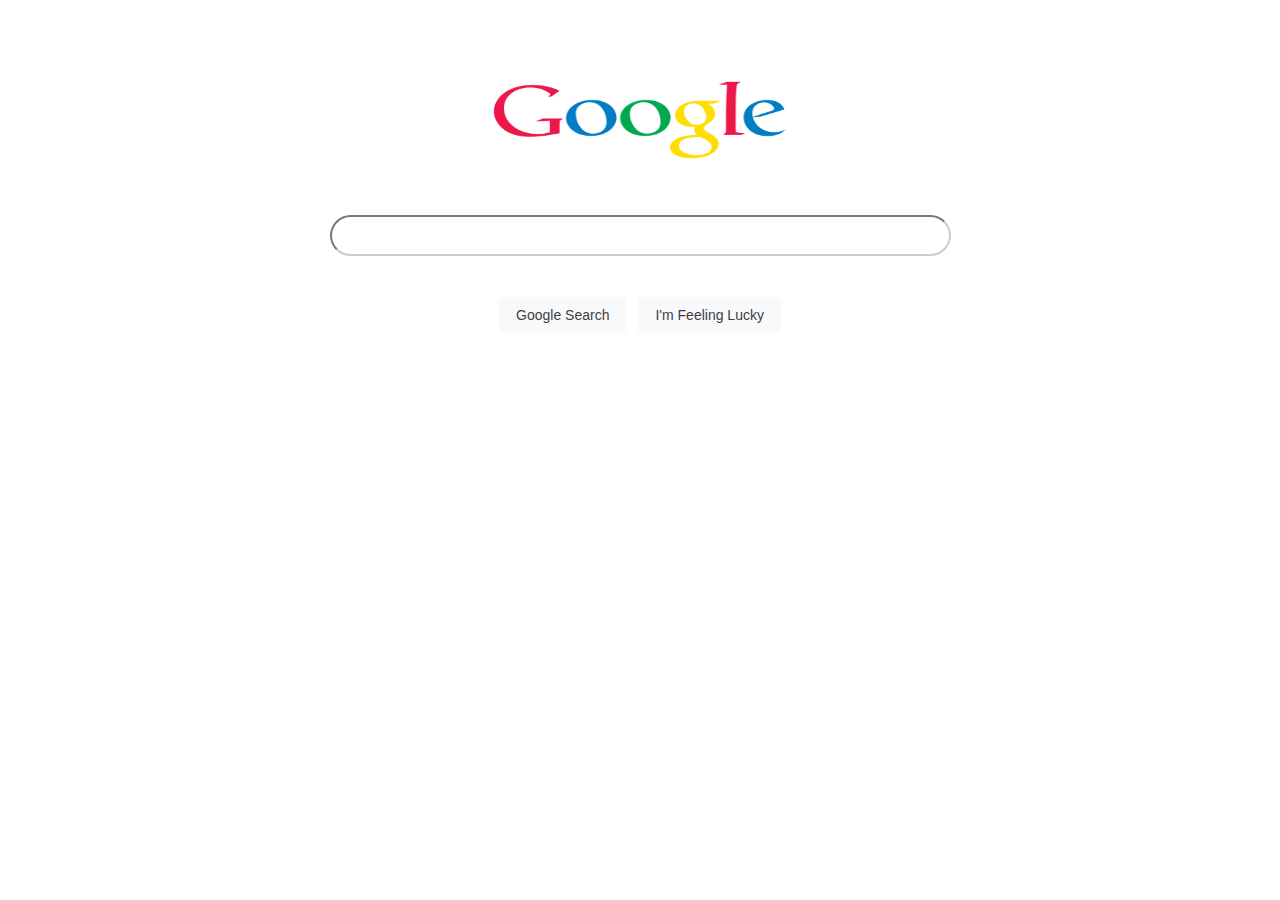
<file: ClonDeGoogle/FrontendGoogle/index.html>
<!DOCTYPE html>
<html lang="en">
<head>
    <meta charset="UTF-8">
    <meta name="viewport" content="width=device-width, initial-scale=1.0">
    <link rel="stylesheet" href="style.css">
    <title>Search Engine</title>
</head>
<body>
    <div id="main">
        <img id="logo" src="logo/Google-Logo-Transparent-Images.png" alt="">
        <input id="search" type="text">
        <div class="container-btn">
            <button>Google Search</button>
            <button>I'm Feeling Lucky</button>
        </div>
        
    </div>
    
</body>
</html>
</file>
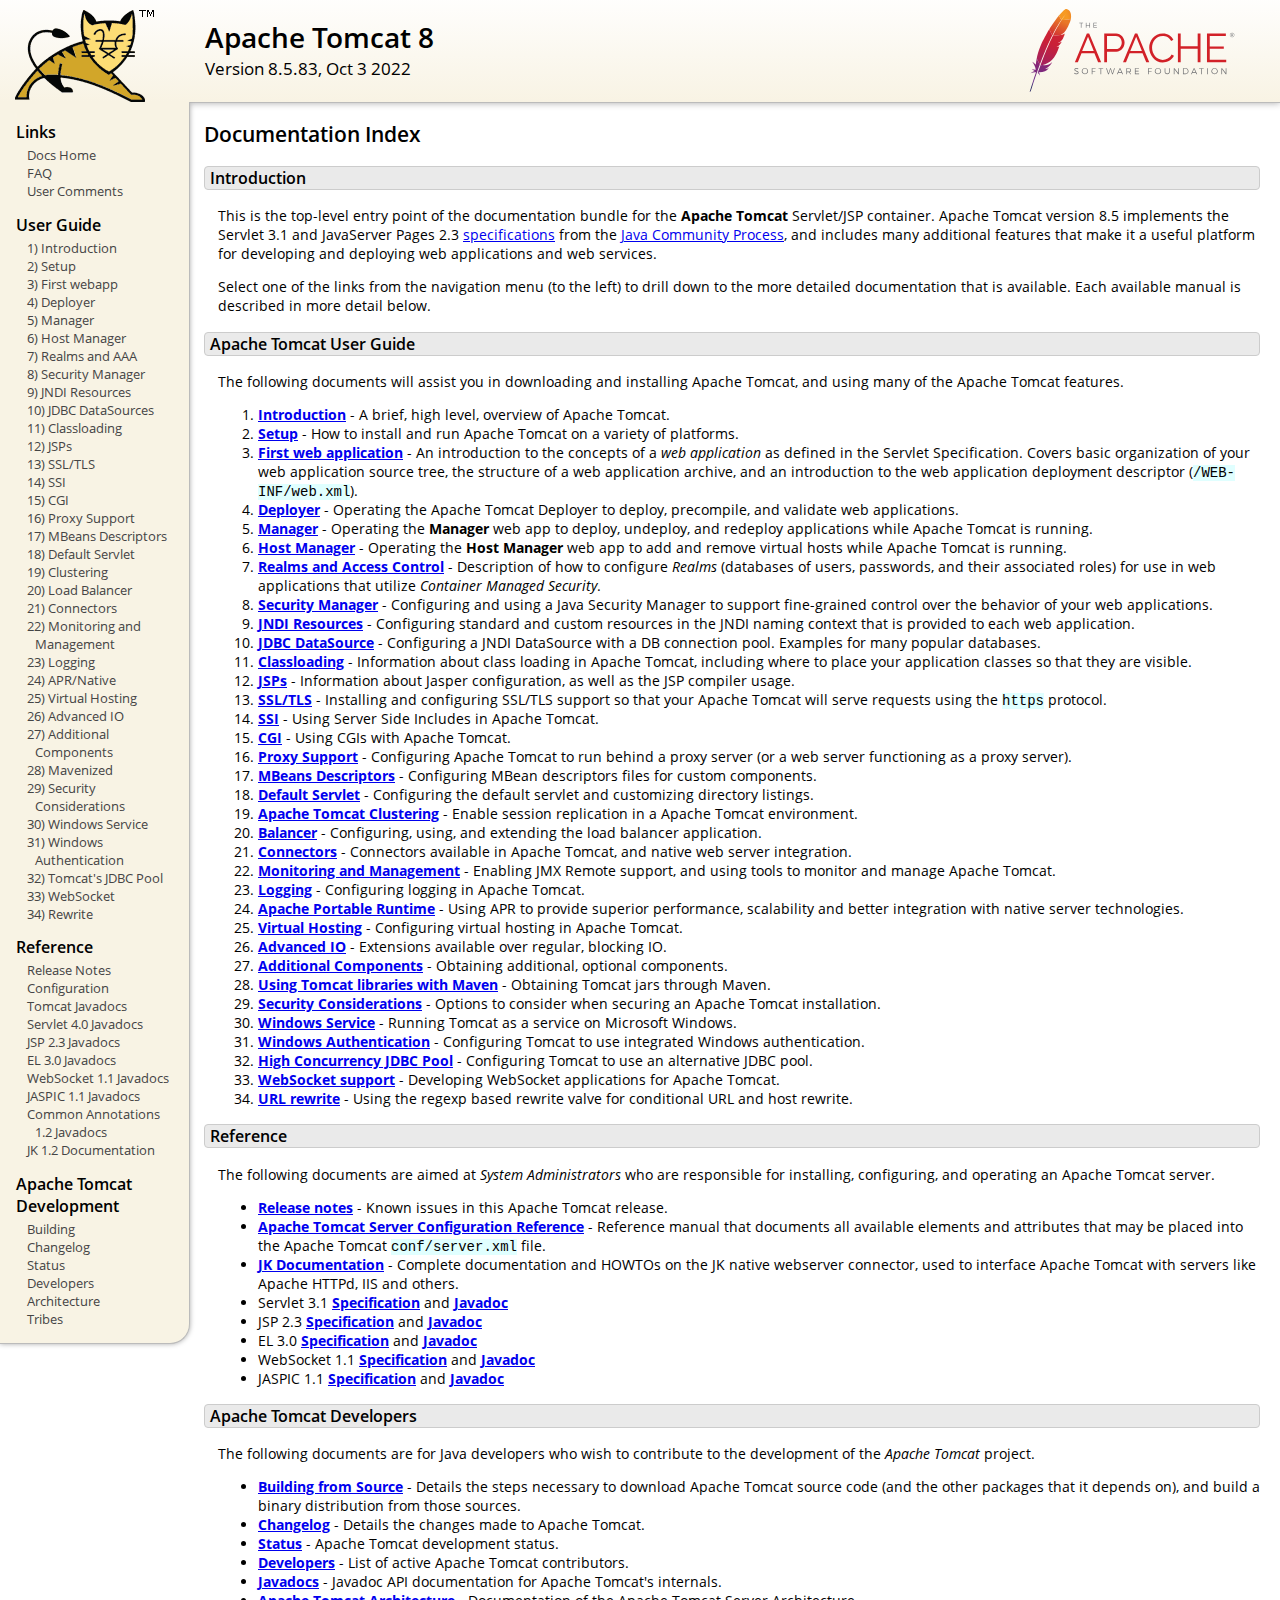
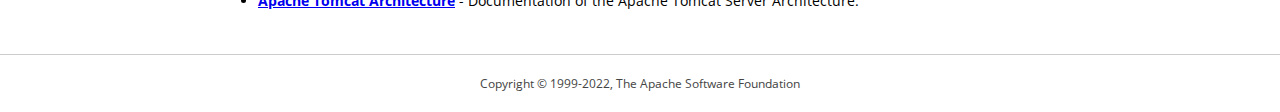
<file: Librerias/apache-tomcat-8.5.83-windows-x64/apache-tomcat-8.5.83/webapps/docs/index.html>
<!DOCTYPE html SYSTEM "about:legacy-compat">
<html lang="en"><head><META http-equiv="Content-Type" content="text/html; charset=UTF-8"><link href="./images/docs-stylesheet.css" rel="stylesheet" type="text/css"><title>Apache Tomcat 8 (8.5.83) - Documentation Index</title><meta name="author" content="Craig R. McClanahan"><meta name="author" content="Remy Maucherat"><meta name="author" content="Yoav Shapira"></head><body><div id="wrapper"><header><div id="header"><div><div><div class="logo noPrint"><a href="https://tomcat.apache.org/"><img alt="Tomcat Home" src="./images/tomcat.png"></a></div><div style="height: 1px;"></div><div class="asfLogo noPrint"><a href="https://www.apache.org/" target="_blank"><img src="./images/asf-logo.svg" alt="The Apache Software Foundation" style="width: 266px; height: 83px;"></a></div><h1>Apache Tomcat 8</h1><div class="versionInfo">
            Version 8.5.83,
            <time datetime="2022-10-03">Oct 3 2022</time></div><div style="height: 1px;"></div><div style="clear: left;"></div></div></div></div></header><div id="middle"><div><div id="mainLeft" class="noprint"><div><nav><div><h2>Links</h2><ul><li><a href="index.html">Docs Home</a></li><li><a href="https://cwiki.apache.org/confluence/display/TOMCAT/FAQ">FAQ</a></li><li><a href="#comments_section">User Comments</a></li></ul></div><div><h2>User Guide</h2><ul><li><a href="introduction.html">1) Introduction</a></li><li><a href="setup.html">2) Setup</a></li><li><a href="appdev/index.html">3) First webapp</a></li><li><a href="deployer-howto.html">4) Deployer</a></li><li><a href="manager-howto.html">5) Manager</a></li><li><a href="host-manager-howto.html">6) Host Manager</a></li><li><a href="realm-howto.html">7) Realms and AAA</a></li><li><a href="security-manager-howto.html">8) Security Manager</a></li><li><a href="jndi-resources-howto.html">9) JNDI Resources</a></li><li><a href="jndi-datasource-examples-howto.html">10) JDBC DataSources</a></li><li><a href="class-loader-howto.html">11) Classloading</a></li><li><a href="jasper-howto.html">12) JSPs</a></li><li><a href="ssl-howto.html">13) SSL/TLS</a></li><li><a href="ssi-howto.html">14) SSI</a></li><li><a href="cgi-howto.html">15) CGI</a></li><li><a href="proxy-howto.html">16) Proxy Support</a></li><li><a href="mbeans-descriptors-howto.html">17) MBeans Descriptors</a></li><li><a href="default-servlet.html">18) Default Servlet</a></li><li><a href="cluster-howto.html">19) Clustering</a></li><li><a href="balancer-howto.html">20) Load Balancer</a></li><li><a href="connectors.html">21) Connectors</a></li><li><a href="monitoring.html">22) Monitoring and Management</a></li><li><a href="logging.html">23) Logging</a></li><li><a href="apr.html">24) APR/Native</a></li><li><a href="virtual-hosting-howto.html">25) Virtual Hosting</a></li><li><a href="aio.html">26) Advanced IO</a></li><li><a href="extras.html">27) Additional Components</a></li><li><a href="maven-jars.html">28) Mavenized</a></li><li><a href="security-howto.html">29) Security Considerations</a></li><li><a href="windows-service-howto.html">30) Windows Service</a></li><li><a href="windows-auth-howto.html">31) Windows Authentication</a></li><li><a href="jdbc-pool.html">32) Tomcat's JDBC Pool</a></li><li><a href="web-socket-howto.html">33) WebSocket</a></li><li><a href="rewrite.html">34) Rewrite</a></li></ul></div><div><h2>Reference</h2><ul><li><a href="RELEASE-NOTES.txt">Release Notes</a></li><li><a href="config/index.html">Configuration</a></li><li><a href="api/index.html">Tomcat Javadocs</a></li><li><a href="servletapi/index.html">Servlet 4.0 Javadocs</a></li><li><a href="jspapi/index.html">JSP 2.3 Javadocs</a></li><li><a href="elapi/index.html">EL 3.0 Javadocs</a></li><li><a href="websocketapi/index.html">WebSocket 1.1 Javadocs</a></li><li><a href="jaspicapi/index.html">JASPIC 1.1 Javadocs</a></li><li><a href="annotationapi/index.html">Common Annotations 1.2 Javadocs</a></li><li><a href="https://tomcat.apache.org/connectors-doc/">JK 1.2 Documentation</a></li></ul></div><div><h2>Apache Tomcat Development</h2><ul><li><a href="building.html">Building</a></li><li><a href="changelog.html">Changelog</a></li><li><a href="https://cwiki.apache.org/confluence/display/TOMCAT/Tomcat+Versions">Status</a></li><li><a href="developers.html">Developers</a></li><li><a href="architecture/index.html">Architecture</a></li><li><a href="tribes/introduction.html">Tribes</a></li></ul></div></nav></div></div><div id="mainRight"><div id="content"><h2>Documentation Index</h2><h3 id="Introduction">Introduction</h3><div class="text">

<p>This is the top-level entry point of the documentation bundle for the
<strong>Apache Tomcat</strong> Servlet/JSP container.  Apache Tomcat version
8.5 implements the Servlet 3.1 and JavaServer Pages 2.3
<a href="https://cwiki.apache.org/confluence/display/TOMCAT/Specifications">specifications</a> from the
<a href="https://www.jcp.org">Java Community Process</a>, and includes many
additional features that make it a useful platform for developing and deploying
web applications and web services.</p>

<p>Select one of the links from the navigation menu (to the left) to drill
down to the more detailed documentation that is available.  Each available
manual is described in more detail below.</p>

</div><h3 id="Apache_Tomcat_User_Guide">Apache Tomcat User Guide</h3><div class="text">

<p>The following documents will assist you in downloading and installing
Apache Tomcat, and using many of the Apache Tomcat features.</p>

<ol>
<li><a href="introduction.html"><strong>Introduction</strong></a> - A
    brief, high level, overview of Apache Tomcat.</li>
<li><a href="setup.html"><strong>Setup</strong></a> - How to install and run
    Apache Tomcat on a variety of platforms.</li>
<li><a href="appdev/index.html"><strong>First web application</strong></a>
    - An introduction to the concepts of a <em>web application</em> as defined
    in the Servlet Specification.  Covers basic organization of your web application
    source tree, the structure of a web application archive, and an
    introduction to the web application deployment descriptor
    (<code>/WEB-INF/web.xml</code>).</li>
<li><a href="deployer-howto.html"><strong>Deployer</strong></a> -
    Operating the Apache Tomcat Deployer to deploy, precompile, and validate web
    applications.</li>
<li><a href="manager-howto.html"><strong>Manager</strong></a> -
    Operating the <strong>Manager</strong> web app to deploy, undeploy, and
    redeploy applications while Apache Tomcat is running.</li>
<li><a href="host-manager-howto.html"><strong>Host Manager</strong></a> -
    Operating the <strong>Host Manager</strong> web app to add and remove
    virtual hosts while Apache Tomcat is running.</li>
<li><a href="realm-howto.html"><strong>Realms and Access Control</strong></a>
    - Description of how to configure <em>Realms</em> (databases of users,
    passwords, and their associated roles) for use in web applications that
    utilize <em>Container Managed Security</em>.</li>
<li><a href="security-manager-howto.html"><strong>Security Manager</strong></a>
    - Configuring and using a Java Security Manager to
    support fine-grained control over the behavior of your web applications.
    </li>
<li><a href="jndi-resources-howto.html"><strong>JNDI Resources</strong></a>
    - Configuring standard and custom resources in the JNDI naming context
    that is provided to each web application.</li>
<li><a href="jndi-datasource-examples-howto.html">
    <strong>JDBC DataSource</strong></a>
    - Configuring a JNDI DataSource with a DB connection pool.
    Examples for many popular databases.</li>
<li><a href="class-loader-howto.html"><strong>Classloading</strong></a>
    - Information about class loading in Apache Tomcat, including where to place
    your application classes so that they are visible.</li>
<li><a href="jasper-howto.html"><strong>JSPs</strong></a>
    - Information about Jasper configuration, as well as the JSP compiler
    usage.</li>
<li><a href="ssl-howto.html"><strong>SSL/TLS</strong></a> -
    Installing and configuring SSL/TLS support so that your Apache Tomcat will
    serve requests using the <code>https</code> protocol.</li>
<li><a href="ssi-howto.html"><strong>SSI</strong></a> -
    Using Server Side Includes in Apache Tomcat.</li>
<li><a href="cgi-howto.html"><strong>CGI</strong></a> -
    Using CGIs with Apache Tomcat.</li>
<li><a href="proxy-howto.html"><strong>Proxy Support</strong></a> -
    Configuring Apache Tomcat to run behind a proxy server (or a web server
    functioning as a proxy server).</li>
<li><a href="mbeans-descriptors-howto.html"><strong>MBeans Descriptors</strong></a> -
    Configuring MBean descriptors files for custom components.</li>
<li><a href="default-servlet.html"><strong>Default Servlet</strong></a> -
    Configuring the default servlet and customizing directory listings.</li>
<li><a href="cluster-howto.html"><strong>Apache Tomcat Clustering</strong></a> -
    Enable session replication in a Apache Tomcat environment.</li>
<li><a href="balancer-howto.html"><strong>Balancer</strong></a> -
    Configuring, using, and extending the load balancer application.</li>
<li><a href="connectors.html"><strong>Connectors</strong></a> -
    Connectors available in Apache Tomcat, and native web server integration.</li>
<li><a href="monitoring.html"><strong>Monitoring and Management</strong></a> -
    Enabling JMX Remote support, and using tools to monitor and manage Apache Tomcat.</li>
<li><a href="logging.html"><strong>Logging</strong></a> -
    Configuring logging in Apache Tomcat.</li>
<li><a href="apr.html"><strong>Apache Portable Runtime</strong></a> -
    Using APR to provide superior performance, scalability and better
    integration with native server technologies.</li>
<li><a href="virtual-hosting-howto.html"><strong>Virtual Hosting</strong></a> -
    Configuring virtual hosting in Apache Tomcat.</li>
<li><a href="aio.html"><strong>Advanced IO</strong></a> -
    Extensions available over regular, blocking IO.</li>
<li><a href="extras.html"><strong>Additional Components</strong></a> -
    Obtaining additional, optional components.</li>
<li><a href="maven-jars.html"><strong>Using Tomcat libraries with Maven</strong></a> -
    Obtaining Tomcat jars through Maven.</li>
<li><a href="security-howto.html"><strong>Security Considerations</strong></a> -
    Options to consider when securing an Apache Tomcat installation.</li>
<li><a href="windows-service-howto.html"><strong>Windows Service</strong></a> -
    Running Tomcat as a service on Microsoft Windows.</li>
<li><a href="windows-auth-howto.html"><strong>Windows Authentication</strong></a> -
    Configuring Tomcat to use integrated Windows authentication.</li>
<li><a href="jdbc-pool.html"><strong>High Concurrency JDBC Pool</strong></a> -
    Configuring Tomcat to use an alternative JDBC pool.</li>
<li><a href="web-socket-howto.html"><strong>WebSocket support</strong></a> -
    Developing WebSocket applications for Apache Tomcat.</li>
<li><a href="rewrite.html"><strong>URL rewrite</strong></a> -
    Using the regexp based rewrite valve for conditional URL and host rewrite.</li>

</ol>

</div><h3 id="Reference">Reference</h3><div class="text">

<p>The following documents are aimed at <em>System Administrators</em> who
are responsible for installing, configuring, and operating an Apache Tomcat server.
</p>
<ul>
<li><a href="RELEASE-NOTES.txt"><strong>Release notes</strong></a>
    - Known issues in this Apache Tomcat release.
    </li>
<li><a href="config/index.html"><strong>Apache Tomcat Server Configuration Reference</strong></a>
    - Reference manual that documents all available elements and attributes
      that may be placed into the Apache Tomcat <code>conf/server.xml</code> file.
    </li>
<li><a href="https://tomcat.apache.org/connectors-doc/index.html"><strong>JK Documentation</strong></a>
    - Complete documentation and HOWTOs on the JK native webserver connector,
      used to interface Apache Tomcat with servers like Apache HTTPd, IIS
      and others.</li>
<li>Servlet 3.1
    <a href="http://jcp.org/aboutJava/communityprocess/final/jsr340/index.html">
    <strong>Specification</strong></a> and
    <a href="http://docs.oracle.com/javaee/7/api/javax/servlet/package-summary.html">
    <strong>Javadoc</strong></a>
    </li>
<li>JSP 2.3
    <a href="https://jcp.org/aboutJava/communityprocess/mrel/jsr245/index2.html">
    <strong>Specification</strong></a> and
    <a href="http://docs.oracle.com/javaee/7/api/javax/servlet/jsp/package-summary.html">
    <strong>Javadoc</strong></a>
    </li>
<li>EL 3.0
    <a href="https://jcp.org/aboutJava/communityprocess/final/jsr341/index.html">
    <strong>Specification</strong></a> and
    <a href="http://docs.oracle.com/javaee/7/api/javax/el/package-summary.html">
    <strong>Javadoc</strong></a>
    </li>
<li>WebSocket 1.1
    <a href="https://jcp.org/aboutJava/communityprocess/mrel/jsr356/index.html">
    <strong>Specification</strong></a> and
    <a href="http://docs.oracle.com/javaee/7/api/javax/websocket/package-summary.html">
    <strong>Javadoc</strong></a>
    </li>
<li>JASPIC 1.1
    <a href="https://jcp.org/aboutJava/communityprocess/mrel/jsr196/index.html">
    <strong>Specification</strong></a> and
    <a href="http://docs.oracle.com/javaee/7/api/javax/security/auth/message/package-summary.html">
    <strong>Javadoc</strong></a>
    </li>
</ul>

</div><h3 id="Apache_Tomcat_Developers">Apache Tomcat Developers</h3><div class="text">

<p>The following documents are for Java developers who wish to contribute to
the development of the <em>Apache Tomcat</em> project.</p>
<ul>
<li><a href="building.html"><strong>Building from Source</strong></a> -
    Details the steps necessary to download Apache Tomcat source code (and the
    other packages that it depends on), and build a binary distribution from
    those sources.
    </li>
<li><a href="changelog.html"><strong>Changelog</strong></a> - Details the
    changes made to Apache Tomcat.
    </li>
<li><a href="https://wiki.apache.org/tomcat/TomcatVersions"><strong>Status</strong></a> -
    Apache Tomcat development status.
    </li>
<li><a href="developers.html"><strong>Developers</strong></a> - List of active
    Apache Tomcat contributors.
    </li>
<li><a href="api/index.html"><strong>Javadocs</strong></a>
    - Javadoc API documentation for Apache Tomcat's internals.</li>
<li><a href="architecture/index.html"><strong>Apache Tomcat Architecture</strong></a>
    - Documentation of the Apache Tomcat Server Architecture.</li>
</ul>

</div></div></div></div></div><footer><div id="footer">
    Copyright &copy; 1999-2022, The Apache Software Foundation
    </div></footer></div></body></html>
</file>
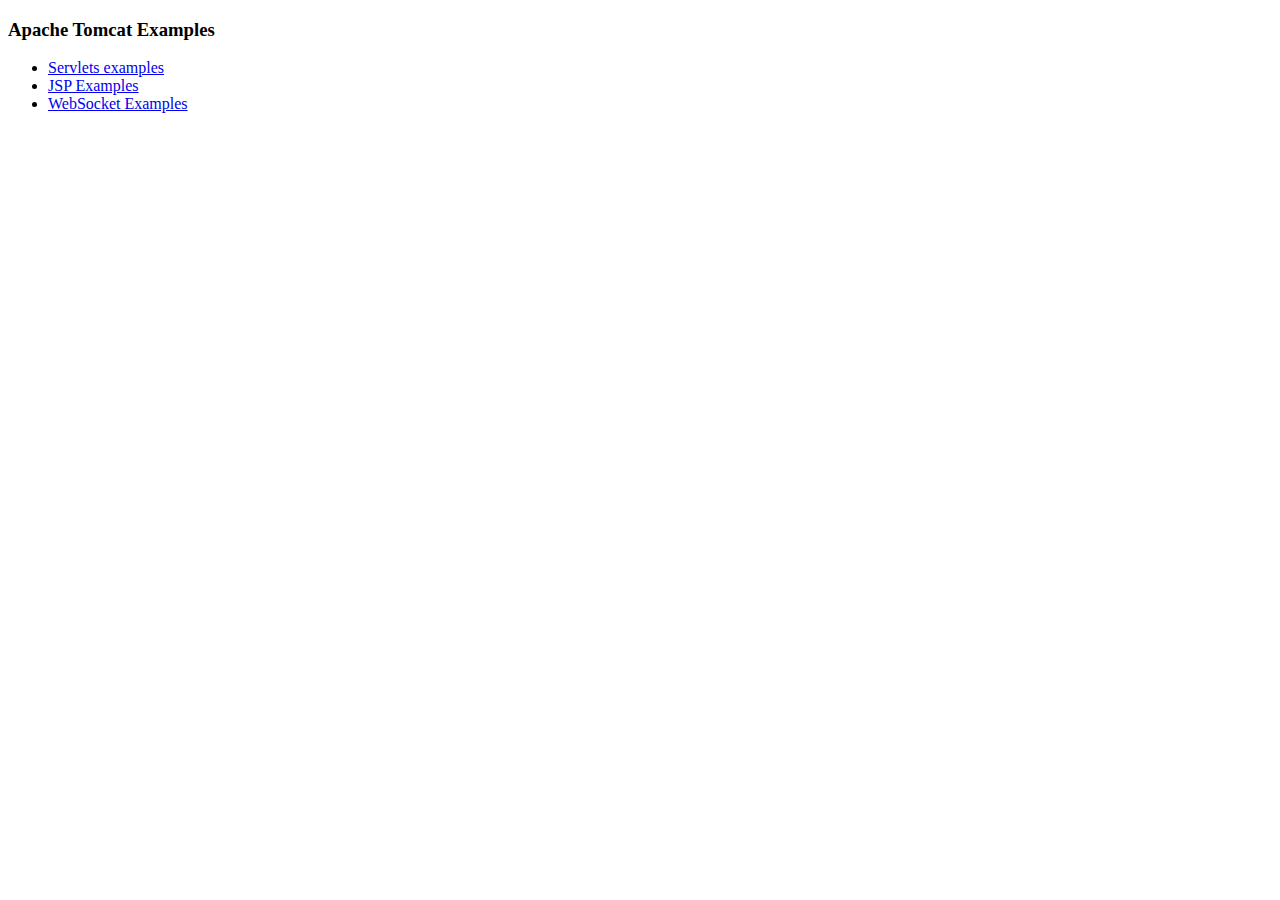
<file: Librerias/apache-tomcat-8.5.83-windows-x64/apache-tomcat-8.5.83/webapps/examples/index.html>
<!--
  Licensed to the Apache Software Foundation (ASF) under one or more
  contributor license agreements.  See the NOTICE file distributed with
  this work for additional information regarding copyright ownership.
  The ASF licenses this file to You under the Apache License, Version 2.0
  (the "License"); you may not use this file except in compliance with
  the License.  You may obtain a copy of the License at

      http://www.apache.org/licenses/LICENSE-2.0

  Unless required by applicable law or agreed to in writing, software
  distributed under the License is distributed on an "AS IS" BASIS,
  WITHOUT WARRANTIES OR CONDITIONS OF ANY KIND, either express or implied.
  See the License for the specific language governing permissions and
  limitations under the License.
-->
<!DOCTYPE HTML><html lang="en"><head>
<meta charset="UTF-8">
<title>Apache Tomcat Examples</title>
</head>
<body>
<p>
<h3>Apache Tomcat Examples</H3>
<p></p>
<ul>
<li><a href="servlets">Servlets examples</a></li>
<li><a href="jsp">JSP Examples</a></li>
<li><a href="websocket/index.xhtml">WebSocket Examples</a></li>
</ul>
</body></html>
</file>
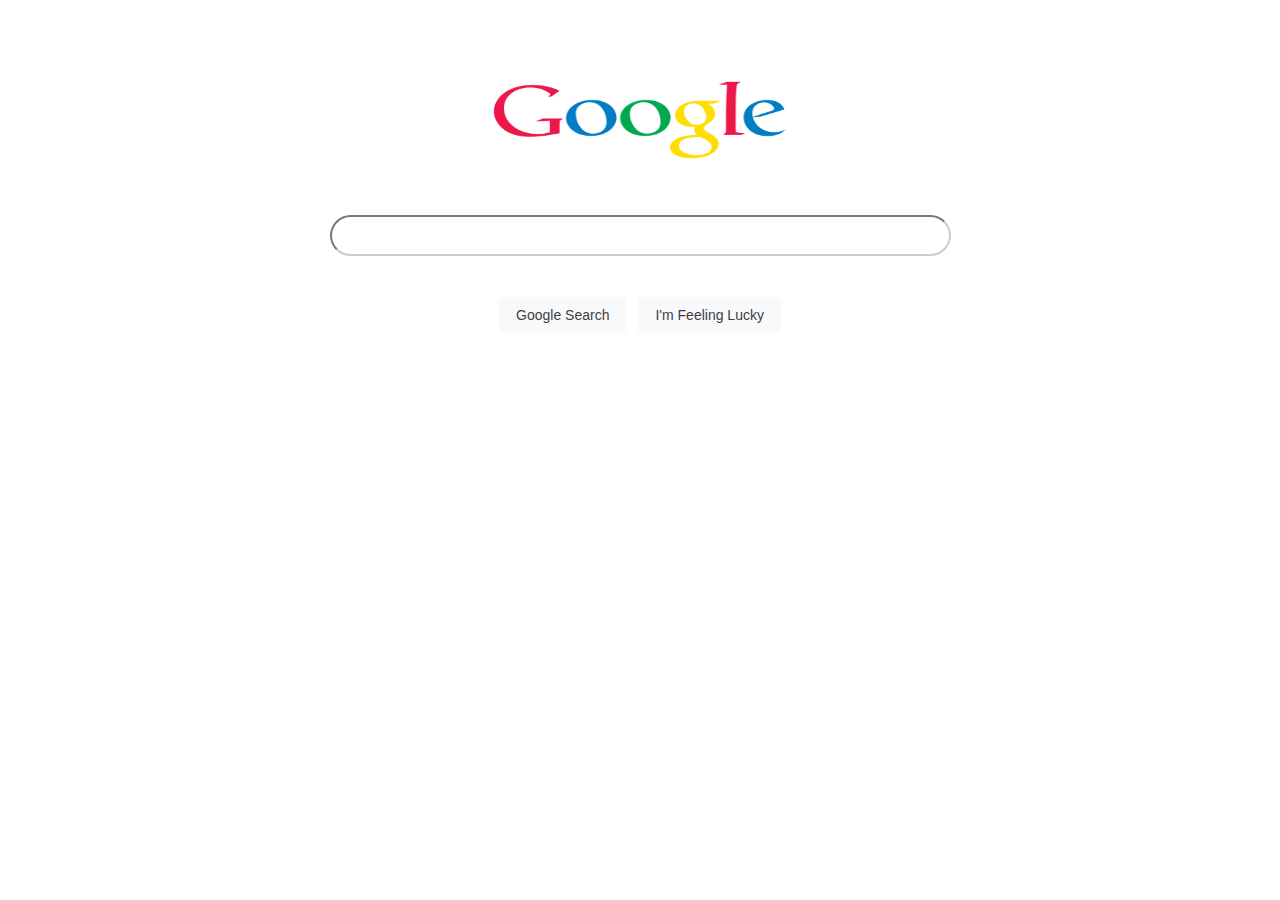
<file: clonGoogleBack/clonGoogleBack/src/main/resources/static/index.html>
<!DOCTYPE html>
<html lang="en">

<head>
    <meta charset="UTF-8">
    <meta name="viewport" content="width=device-width, initial-scale=1.0">
    <link rel="stylesheet" href="style.css">
    <title>Search Engine</title>
</head>

<body>
    <div id="main">
        <img id="logo" src="logo/Google-Logo-Transparent-Images.png" alt="">
        <input id="search" type="text">
        <div class="container-btn">
            <button onclick="search()">Google Search</button>
            <button>I'm Feeling Lucky</button>
        </div>

    </div>
    <script>
        function search() {
            let txtSearch = document.getElementById("search").value;
            document.location.href = "results.html?query=" + txtSearch;

        }



    </script>

</body>

</html>
</file>
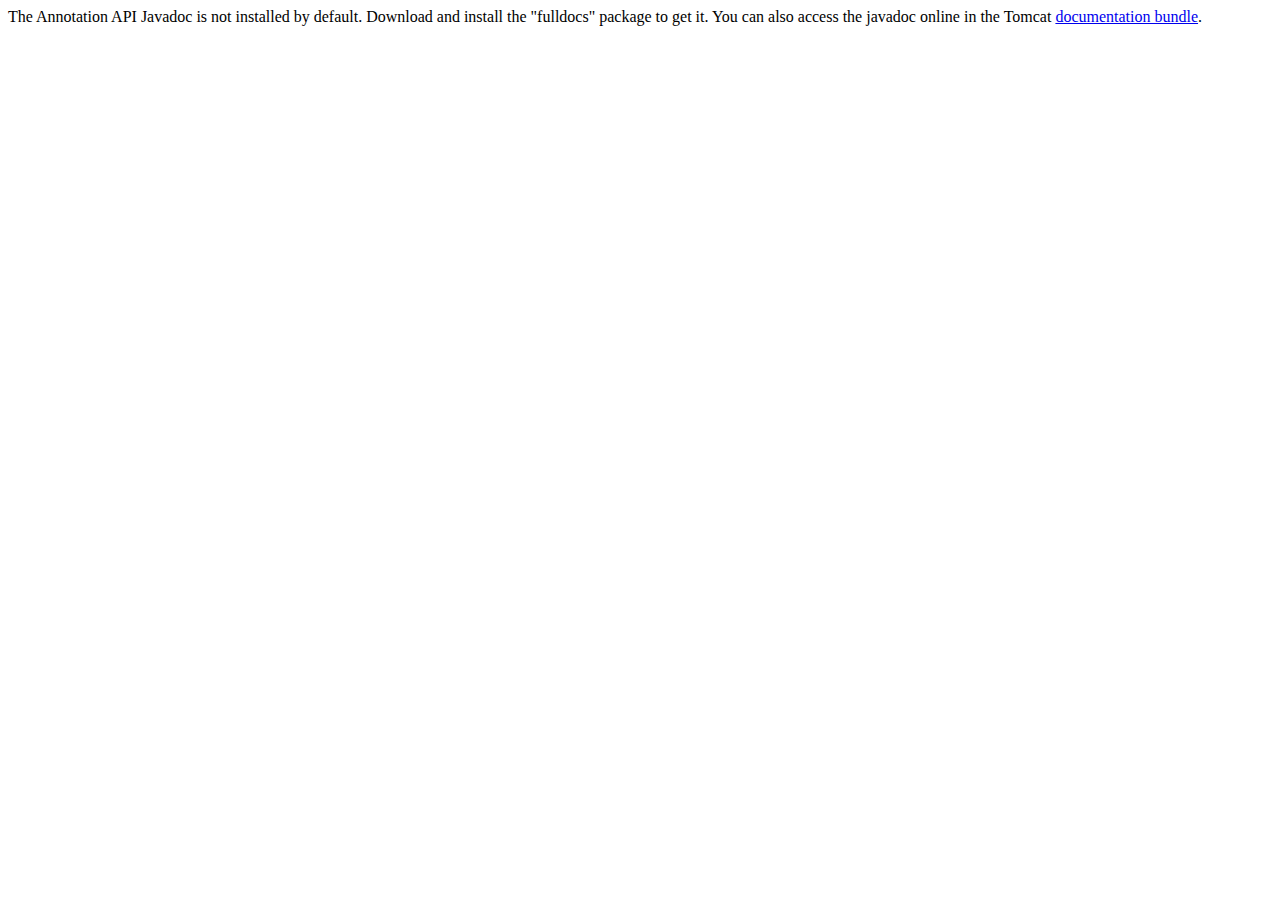
<file: Librerias/apache-tomcat-8.5.83-windows-x64/apache-tomcat-8.5.83/webapps/docs/annotationapi/index.html>
<!--
  Licensed to the Apache Software Foundation (ASF) under one or more
  contributor license agreements.  See the NOTICE file distributed with
  this work for additional information regarding copyright ownership.
  The ASF licenses this file to You under the Apache License, Version 2.0
  (the "License"); you may not use this file except in compliance with
  the License.  You may obtain a copy of the License at

      http://www.apache.org/licenses/LICENSE-2.0

  Unless required by applicable law or agreed to in writing, software
  distributed under the License is distributed on an "AS IS" BASIS,
  WITHOUT WARRANTIES OR CONDITIONS OF ANY KIND, either express or implied.
  See the License for the specific language governing permissions and
  limitations under the License.
-->
<!DOCTYPE html>
<html>
<head>
    <meta charset="UTF-8" />
    <title>API docs</title>
</head>

<body>

The Annotation API Javadoc is not installed by default. Download and install
the "fulldocs" package to get it.

You can also access the javadoc online in the Tomcat
<a href="https://tomcat.apache.org/tomcat-8.5-doc/">
    documentation bundle</a>.

</body>
</html>
</file>
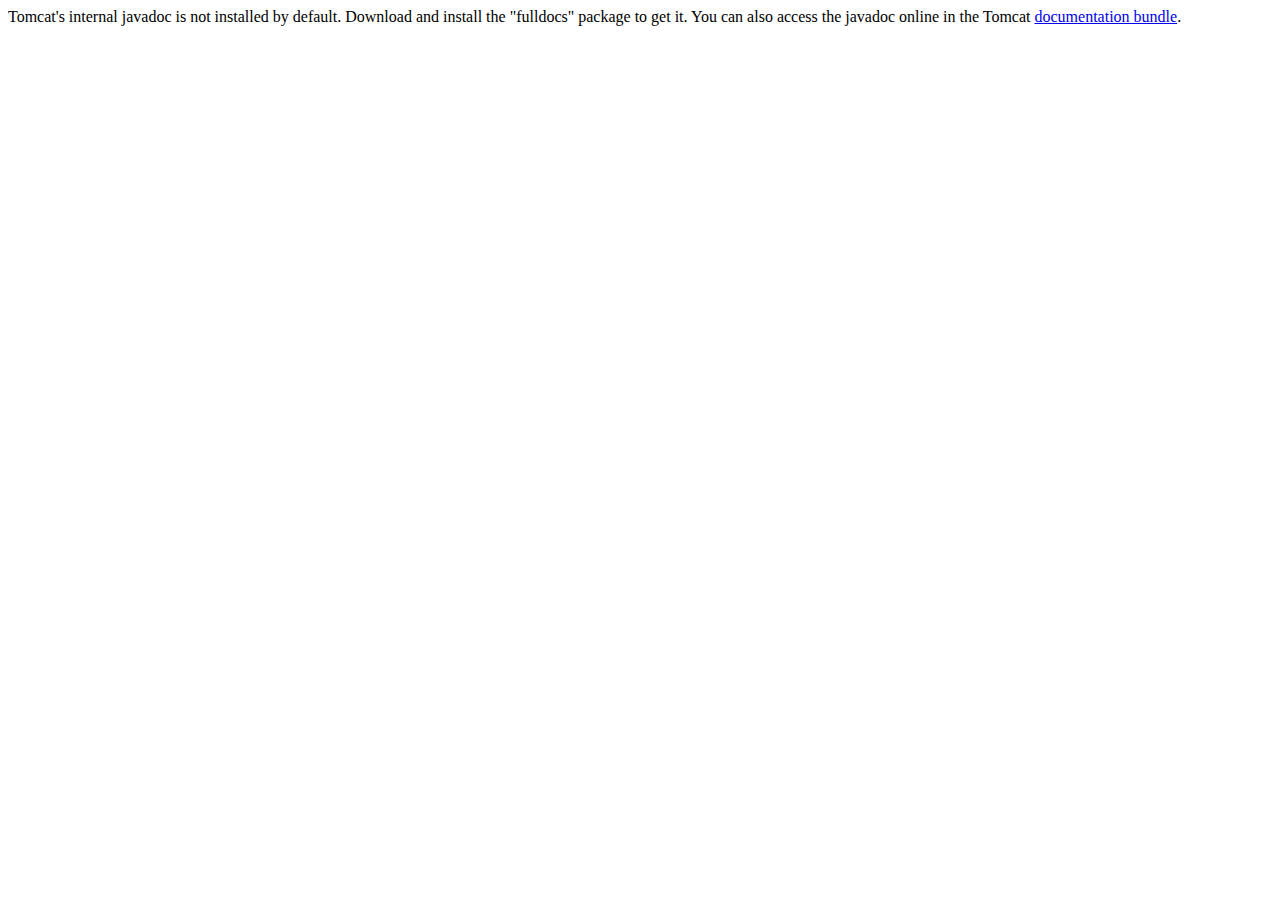
<file: Librerias/apache-tomcat-8.5.83-windows-x64/apache-tomcat-8.5.83/webapps/docs/api/index.html>
<!--
  Licensed to the Apache Software Foundation (ASF) under one or more
  contributor license agreements.  See the NOTICE file distributed with
  this work for additional information regarding copyright ownership.
  The ASF licenses this file to You under the Apache License, Version 2.0
  (the "License"); you may not use this file except in compliance with
  the License.  You may obtain a copy of the License at

      http://www.apache.org/licenses/LICENSE-2.0

  Unless required by applicable law or agreed to in writing, software
  distributed under the License is distributed on an "AS IS" BASIS,
  WITHOUT WARRANTIES OR CONDITIONS OF ANY KIND, either express or implied.
  See the License for the specific language governing permissions and
  limitations under the License.
-->
<!DOCTYPE html>
<html>
    <head>
    <meta charset="UTF-8" />
    <title>API docs</title>
</head>

<body>

Tomcat's internal javadoc is not installed by default. Download and install
the "fulldocs" package to get it.

You can also access the javadoc online in the Tomcat
<a href="https://tomcat.apache.org/tomcat-8.5-doc/">
documentation bundle</a>.

</body>
</html>
</file>
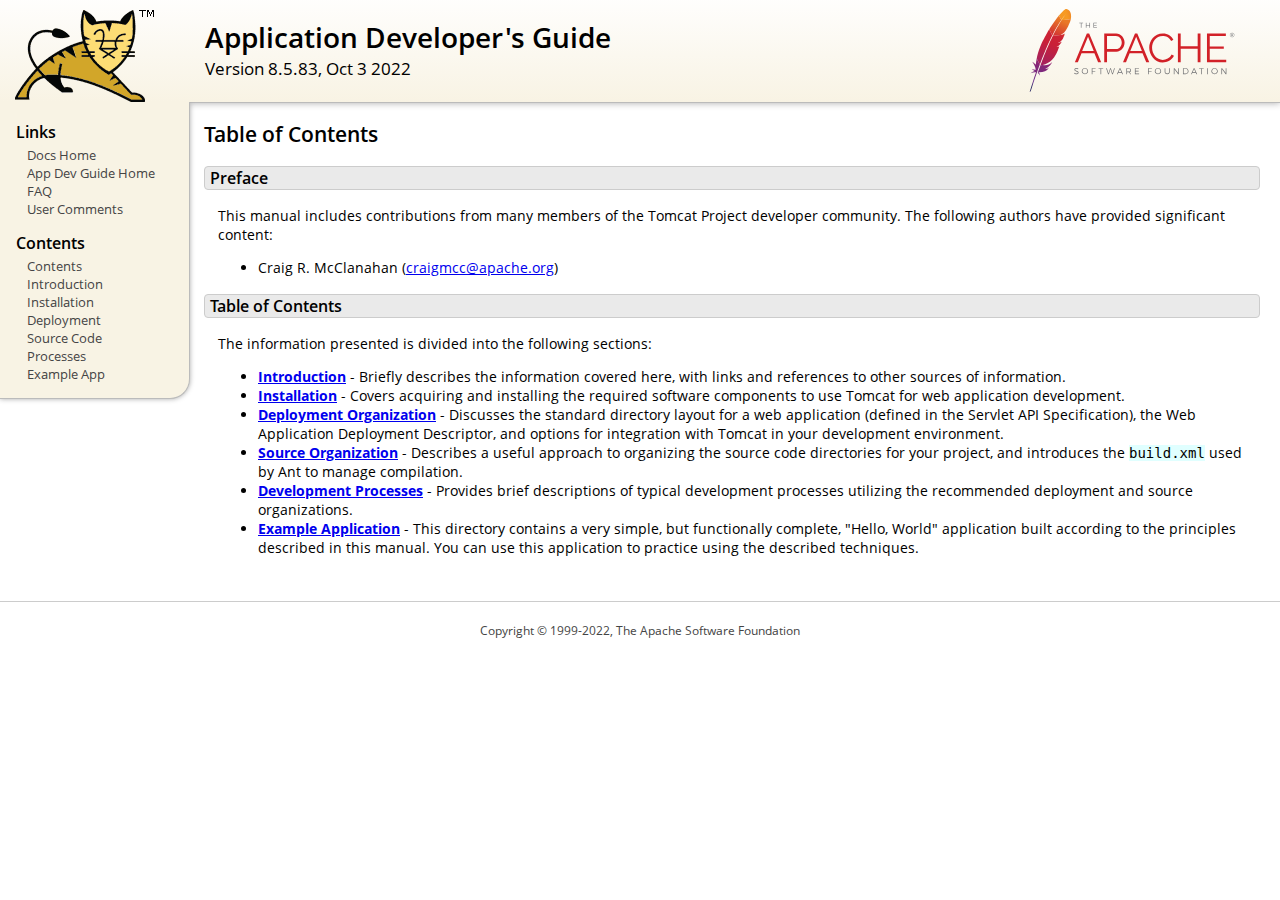
<file: Librerias/apache-tomcat-8.5.83-windows-x64/apache-tomcat-8.5.83/webapps/docs/appdev/index.html>
<!DOCTYPE html SYSTEM "about:legacy-compat">
<html lang="en"><head><META http-equiv="Content-Type" content="text/html; charset=UTF-8"><link href="../images/docs-stylesheet.css" rel="stylesheet" type="text/css"><title>Application Developer's Guide (8.5.83) - Table of Contents</title><meta name="author" content="Craig R. McClanahan"></head><body><div id="wrapper"><header><div id="header"><div><div><div class="logo noPrint"><a href="https://tomcat.apache.org/"><img alt="Tomcat Home" src="../images/tomcat.png"></a></div><div style="height: 1px;"></div><div class="asfLogo noPrint"><a href="https://www.apache.org/" target="_blank"><img src="../images/asf-logo.svg" alt="The Apache Software Foundation" style="width: 266px; height: 83px;"></a></div><h1>Application Developer's Guide</h1><div class="versionInfo">
            Version 8.5.83,
            <time datetime="2022-10-03">Oct 3 2022</time></div><div style="height: 1px;"></div><div style="clear: left;"></div></div></div></div></header><div id="middle"><div><div id="mainLeft" class="noprint"><div><nav><div><h2>Links</h2><ul><li><a href="../index.html">Docs Home</a></li><li><a href="index.html">App Dev Guide Home</a></li><li><a href="https://cwiki.apache.org/confluence/display/TOMCAT/FAQ">FAQ</a></li><li><a href="#comments_section">User Comments</a></li></ul></div><div><h2>Contents</h2><ul><li><a href="index.html">Contents</a></li><li><a href="introduction.html">Introduction</a></li><li><a href="installation.html">Installation</a></li><li><a href="deployment.html">Deployment</a></li><li><a href="source.html">Source Code</a></li><li><a href="processes.html">Processes</a></li><li><a href="sample/">Example App</a></li></ul></div></nav></div></div><div id="mainRight"><div id="content"><h2>Table of Contents</h2><h3 id="Preface">Preface</h3><div class="text">

<p>This manual includes contributions from many members of the Tomcat Project
developer community.  The following authors have provided significant content:
</p>
<ul>
<li>Craig R. McClanahan
    (<a href="mailto:craigmcc@apache.org">craigmcc@apache.org</a>)</li>
</ul>

</div><h3 id="Table_of_Contents">Table of Contents</h3><div class="text">

<p>The information presented is divided into the following sections:</p>
<ul>
<li><a href="introduction.html"><strong>Introduction</strong></a> -
    Briefly describes the information covered here, with
    links and references to other sources of information.</li>
<li><a href="installation.html"><strong>Installation</strong></a> -
    Covers acquiring and installing the required software
    components to use Tomcat for web application development.</li>
<li><a href="deployment.html"><strong>Deployment Organization</strong></a> -
    Discusses the standard directory layout for a web application
    (defined in the Servlet API Specification), the Web Application
    Deployment Descriptor, and options for integration with Tomcat
    in your development environment.</li>
<li><a href="source.html"><strong>Source Organization</strong></a> -
    Describes a useful approach to organizing the source code
    directories for your project, and introduces the
    <code>build.xml</code> used by Ant to manage compilation.</li>
<li><a href="processes.html"><strong>Development Processes</strong></a> -
    Provides brief descriptions of typical development processes
    utilizing the recommended deployment and source organizations.</li>
<li><a href="sample/" target="_blank"><strong>Example Application</strong></a> -
    This directory contains a very simple, but functionally complete,
    "Hello, World" application built according to the principles
    described in this manual.  You can use this application to
    practice using the described techniques.</li>
</ul>

</div></div></div></div></div><footer><div id="footer">
    Copyright &copy; 1999-2022, The Apache Software Foundation
    </div></footer></div></body></html>
</file>
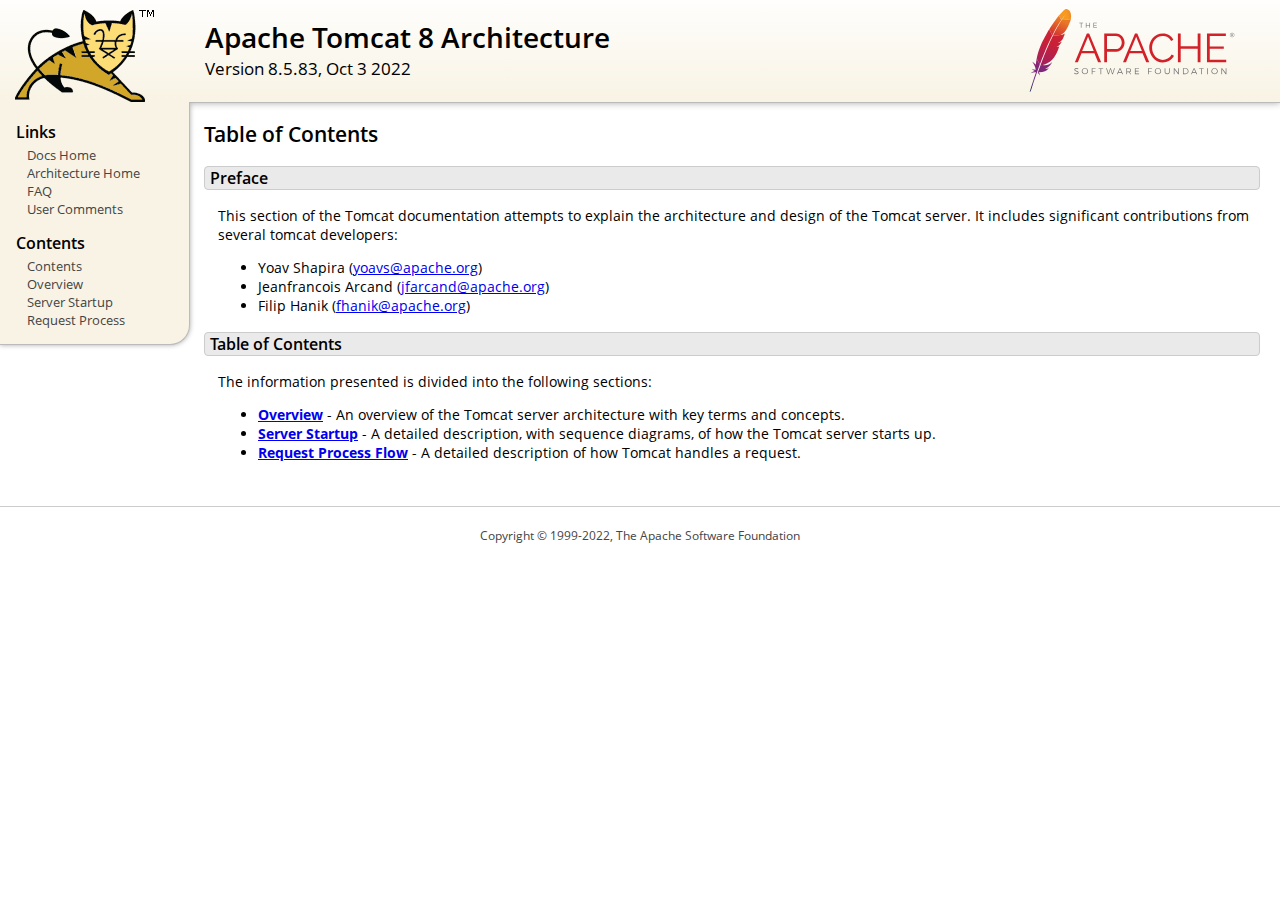
<file: Librerias/apache-tomcat-8.5.83-windows-x64/apache-tomcat-8.5.83/webapps/docs/architecture/index.html>
<!DOCTYPE html SYSTEM "about:legacy-compat">
<html lang="en"><head><META http-equiv="Content-Type" content="text/html; charset=UTF-8"><link href="../images/docs-stylesheet.css" rel="stylesheet" type="text/css"><title>Apache Tomcat 8 Architecture (8.5.83) - Table of Contents</title><meta name="author" content="Yoav Shapira"></head><body><div id="wrapper"><header><div id="header"><div><div><div class="logo noPrint"><a href="https://tomcat.apache.org/"><img alt="Tomcat Home" src="../images/tomcat.png"></a></div><div style="height: 1px;"></div><div class="asfLogo noPrint"><a href="https://www.apache.org/" target="_blank"><img src="../images/asf-logo.svg" alt="The Apache Software Foundation" style="width: 266px; height: 83px;"></a></div><h1>Apache Tomcat 8 Architecture</h1><div class="versionInfo">
            Version 8.5.83,
            <time datetime="2022-10-03">Oct 3 2022</time></div><div style="height: 1px;"></div><div style="clear: left;"></div></div></div></div></header><div id="middle"><div><div id="mainLeft" class="noprint"><div><nav><div><h2>Links</h2><ul><li><a href="../index.html">Docs Home</a></li><li><a href="index.html">Architecture Home</a></li><li><a href="https://cwiki.apache.org/confluence/display/TOMCAT/FAQ">FAQ</a></li><li><a href="#comments_section">User Comments</a></li></ul></div><div><h2>Contents</h2><ul><li><a href="index.html">Contents</a></li><li><a href="overview.html">Overview</a></li><li><a href="startup.html">Server Startup</a></li><li><a href="requestProcess.html">Request Process</a></li></ul></div></nav></div></div><div id="mainRight"><div id="content"><h2>Table of Contents</h2><h3 id="Preface">Preface</h3><div class="text">

<p>This section of the Tomcat documentation attempts to explain
the architecture and design of the Tomcat server.  It includes significant
contributions from several tomcat developers:
</p>
<ul>
<li>Yoav Shapira
    (<a href="mailto:yoavs@apache.org">yoavs@apache.org</a>)</li>
<li>Jeanfrancois Arcand
    (<a href="mailto:jfarcand@apache.org">jfarcand@apache.org</a>)</li>
<li>Filip Hanik
    (<a href="mailto:fhanik@apache.org">fhanik@apache.org</a>)</li>
</ul>

</div><h3 id="Table_of_Contents">Table of Contents</h3><div class="text">

<p>The information presented is divided into the following sections:</p>
<ul>
<li><a href="overview.html"><strong>Overview</strong></a> -
    An overview of the Tomcat server architecture with key terms
    and concepts.</li>
<li><a href="startup.html"><strong>Server Startup</strong></a> -
    A detailed description, with sequence diagrams, of how the Tomcat
    server starts up.</li>
<li><a href="requestProcess.html"><strong>Request Process Flow</strong></a> -
    A detailed description of how Tomcat handles a request.</li>
</ul>

</div></div></div></div></div><footer><div id="footer">
    Copyright &copy; 1999-2022, The Apache Software Foundation
    </div></footer></div></body></html>
</file>
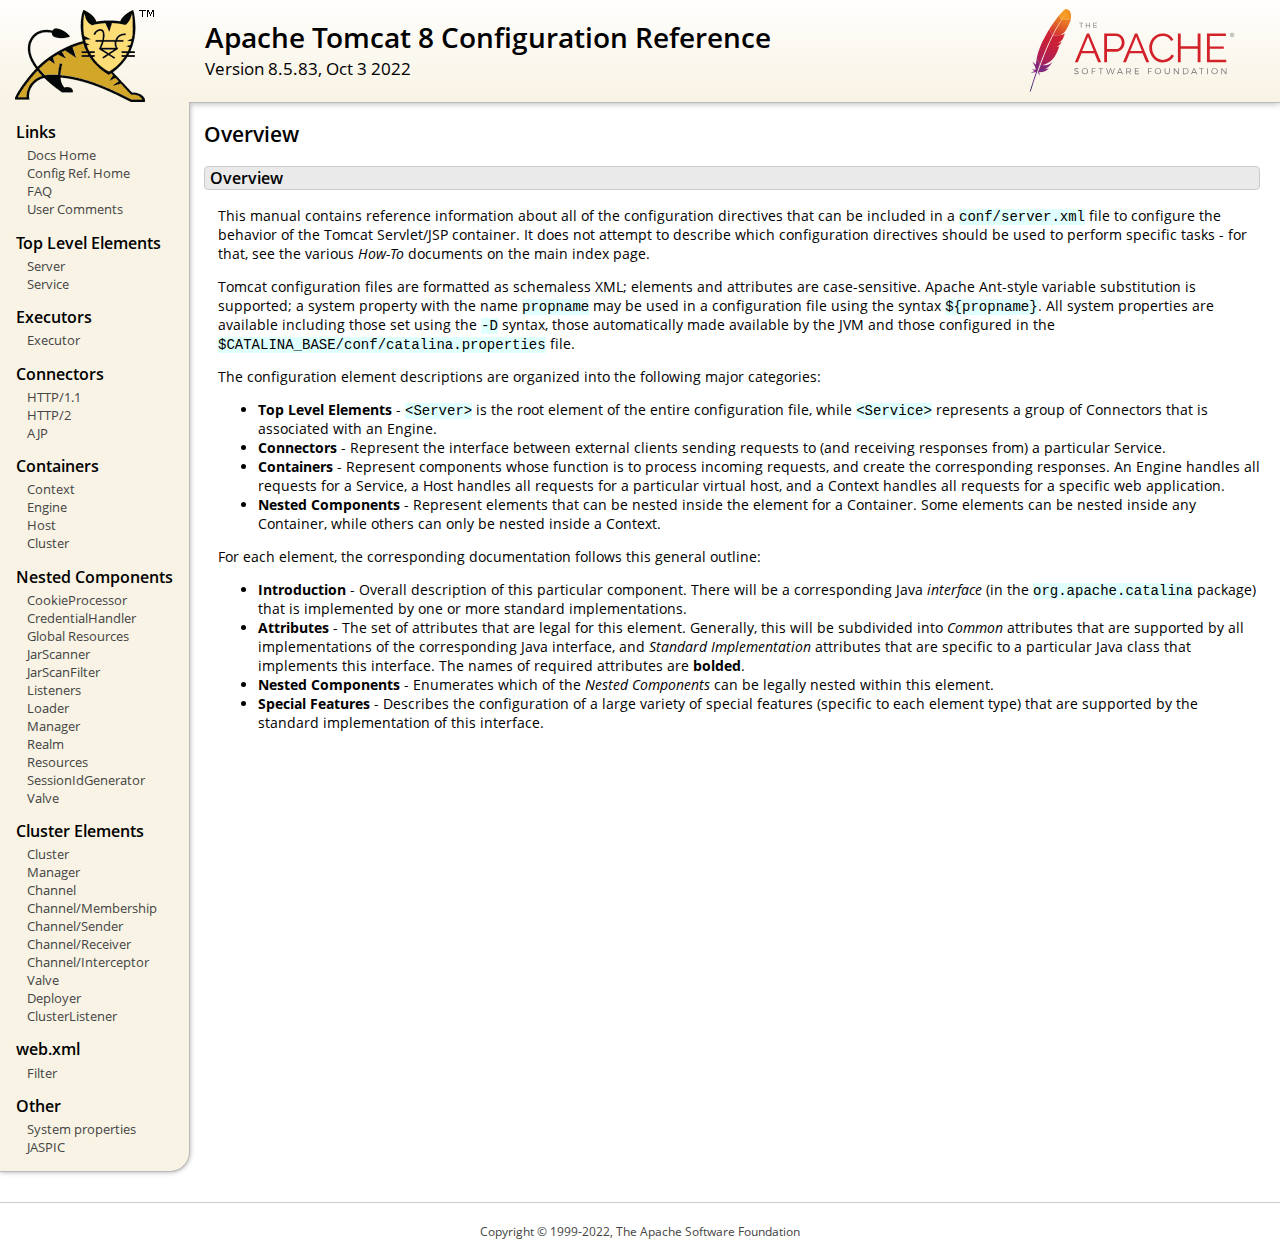
<file: Librerias/apache-tomcat-8.5.83-windows-x64/apache-tomcat-8.5.83/webapps/docs/config/index.html>
<!DOCTYPE html SYSTEM "about:legacy-compat">
<html lang="en"><head><META http-equiv="Content-Type" content="text/html; charset=UTF-8"><link href="../images/docs-stylesheet.css" rel="stylesheet" type="text/css"><title>Apache Tomcat 8 Configuration Reference (8.5.83) - Overview</title><meta name="author" content="Craig R. McClanahan"></head><body><div id="wrapper"><header><div id="header"><div><div><div class="logo noPrint"><a href="https://tomcat.apache.org/"><img alt="Tomcat Home" src="../images/tomcat.png"></a></div><div style="height: 1px;"></div><div class="asfLogo noPrint"><a href="https://www.apache.org/" target="_blank"><img src="../images/asf-logo.svg" alt="The Apache Software Foundation" style="width: 266px; height: 83px;"></a></div><h1>Apache Tomcat 8 Configuration Reference</h1><div class="versionInfo">
            Version 8.5.83,
            <time datetime="2022-10-03">Oct 3 2022</time></div><div style="height: 1px;"></div><div style="clear: left;"></div></div></div></div></header><div id="middle"><div><div id="mainLeft" class="noprint"><div><nav><div><h2>Links</h2><ul><li><a href="../index.html">Docs Home</a></li><li><a href="index.html">Config Ref. Home</a></li><li><a href="https://cwiki.apache.org/confluence/display/TOMCAT/FAQ">FAQ</a></li><li><a href="#comments_section">User Comments</a></li></ul></div><div><h2>Top Level Elements</h2><ul><li><a href="server.html">Server</a></li><li><a href="service.html">Service</a></li></ul></div><div><h2>Executors</h2><ul><li><a href="executor.html">Executor</a></li></ul></div><div><h2>Connectors</h2><ul><li><a href="http.html">HTTP/1.1</a></li><li><a href="http2.html">HTTP/2</a></li><li><a href="ajp.html">AJP</a></li></ul></div><div><h2>Containers</h2><ul><li><a href="context.html">Context</a></li><li><a href="engine.html">Engine</a></li><li><a href="host.html">Host</a></li><li><a href="cluster.html">Cluster</a></li></ul></div><div><h2>Nested Components</h2><ul><li><a href="cookie-processor.html">CookieProcessor</a></li><li><a href="credentialhandler.html">CredentialHandler</a></li><li><a href="globalresources.html">Global Resources</a></li><li><a href="jar-scanner.html">JarScanner</a></li><li><a href="jar-scan-filter.html">JarScanFilter</a></li><li><a href="listeners.html">Listeners</a></li><li><a href="loader.html">Loader</a></li><li><a href="manager.html">Manager</a></li><li><a href="realm.html">Realm</a></li><li><a href="resources.html">Resources</a></li><li><a href="sessionidgenerator.html">SessionIdGenerator</a></li><li><a href="valve.html">Valve</a></li></ul></div><div><h2>Cluster Elements</h2><ul><li><a href="cluster.html">Cluster</a></li><li><a href="cluster-manager.html">Manager</a></li><li><a href="cluster-channel.html">Channel</a></li><li><a href="cluster-membership.html">Channel/Membership</a></li><li><a href="cluster-sender.html">Channel/Sender</a></li><li><a href="cluster-receiver.html">Channel/Receiver</a></li><li><a href="cluster-interceptor.html">Channel/Interceptor</a></li><li><a href="cluster-valve.html">Valve</a></li><li><a href="cluster-deployer.html">Deployer</a></li><li><a href="cluster-listener.html">ClusterListener</a></li></ul></div><div><h2>web.xml</h2><ul><li><a href="filter.html">Filter</a></li></ul></div><div><h2>Other</h2><ul><li><a href="systemprops.html">System properties</a></li><li><a href="jaspic.html">JASPIC</a></li></ul></div></nav></div></div><div id="mainRight"><div id="content"><h2>Overview</h2><h3 id="Overview">Overview</h3><div class="text">

<p>This manual contains reference information about all of the configuration
directives that can be included in a <code>conf/server.xml</code> file to
configure the behavior of the Tomcat Servlet/JSP container.  It does not
attempt to describe which configuration directives should be used to perform
specific tasks - for that, see the various <em>How-To</em> documents on the
main index page.</p>

<p>Tomcat configuration files are formatted as schemaless XML; elements and
attributes are case-sensitive. Apache Ant-style variable substitution
is supported; a system property with the name <code>propname</code> may be
used in a configuration file using the syntax <code>${propname}</code>. All
system properties are available including those set using the <code>-D</code>
syntax, those automatically made available by the JVM and those configured in
the <code>$CATALINA_BASE/conf/catalina.properties</code> file.
</p>

<p>The configuration element descriptions are organized into the following
major categories:</p>
<ul>
<li><strong>Top Level Elements</strong> - <code>&lt;Server&gt;</code> is the
    root element of the entire configuration file, while
    <code>&lt;Service&gt;</code> represents a group of Connectors that is
    associated with an Engine.</li>
<li><strong>Connectors</strong> - Represent the interface between external
    clients sending requests to (and receiving responses from) a particular
    Service.</li>
<li><strong>Containers</strong> - Represent components whose function is to
    process incoming requests, and create the corresponding responses.
    An Engine handles all requests for a Service, a Host handles all requests
    for a particular virtual host, and a Context handles all requests for a
    specific web application.</li>
<li><strong>Nested Components</strong> - Represent elements that can be
    nested inside the element for a Container.  Some elements can be nested
    inside any Container, while others can only be nested inside a
    Context.</li>
</ul>

<p>For each element, the corresponding documentation follows this general
outline:</p>
<ul>
<li><strong>Introduction</strong> - Overall description of this particular
    component.  There will be a corresponding Java <em>interface</em> (in
    the <code>org.apache.catalina</code> package) that is implemented by one
    or more standard implementations.</li>
<li><strong>Attributes</strong> - The set of attributes that are legal for
    this element.  Generally, this will be subdivided into <em>Common</em>
    attributes that are supported by all implementations of the corresponding
    Java interface, and <em>Standard Implementation</em> attributes that are
    specific to a particular Java class that implements this interface.
    The names of required attributes are <strong>bolded</strong>.</li>
<li><strong>Nested Components</strong> - Enumerates which of the <em>Nested
    Components</em> can be legally nested within this element.</li>
<li><strong>Special Features</strong> - Describes the configuration of a large
    variety of special features (specific to each element type) that are
    supported by the standard implementation of this interface.</li>
</ul>

</div></div></div></div></div><footer><div id="footer">
    Copyright &copy; 1999-2022, The Apache Software Foundation
    </div></footer></div></body></html>
</file>
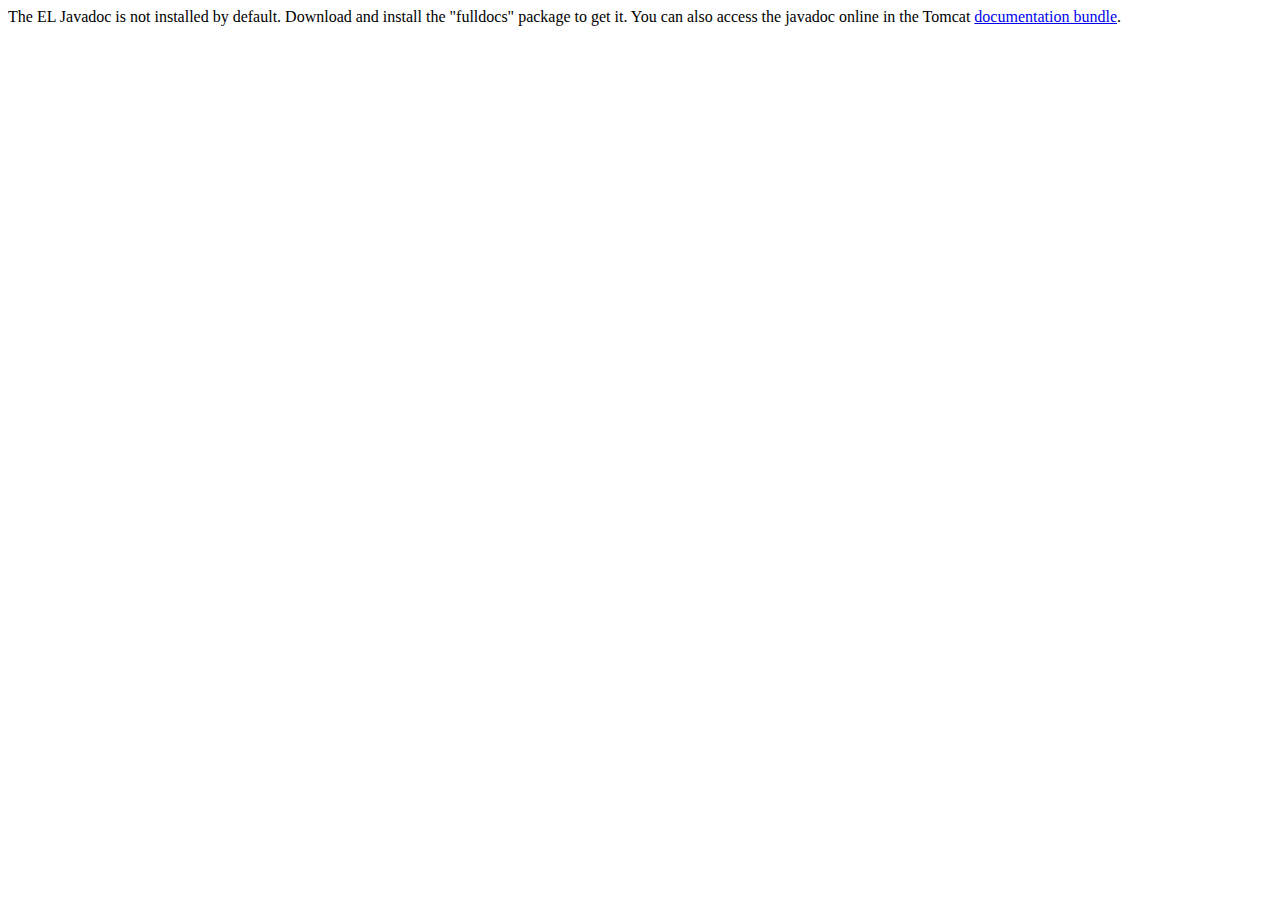
<file: Librerias/apache-tomcat-8.5.83-windows-x64/apache-tomcat-8.5.83/webapps/docs/elapi/index.html>
<!--
  Licensed to the Apache Software Foundation (ASF) under one or more
  contributor license agreements.  See the NOTICE file distributed with
  this work for additional information regarding copyright ownership.
  The ASF licenses this file to You under the Apache License, Version 2.0
  (the "License"); you may not use this file except in compliance with
  the License.  You may obtain a copy of the License at

      http://www.apache.org/licenses/LICENSE-2.0

  Unless required by applicable law or agreed to in writing, software
  distributed under the License is distributed on an "AS IS" BASIS,
  WITHOUT WARRANTIES OR CONDITIONS OF ANY KIND, either express or implied.
  See the License for the specific language governing permissions and
  limitations under the License.
-->
<!DOCTYPE html>
<html>
    <head>
    <meta charset="UTF-8" />
    <title>API docs</title>
</head>

<body>

The EL Javadoc is not installed by default. Download and install
the "fulldocs" package to get it.

You can also access the javadoc online in the Tomcat
<a href="https://tomcat.apache.org/tomcat-8.5-doc/">
documentation bundle</a>.

</body>
</html>
</file>
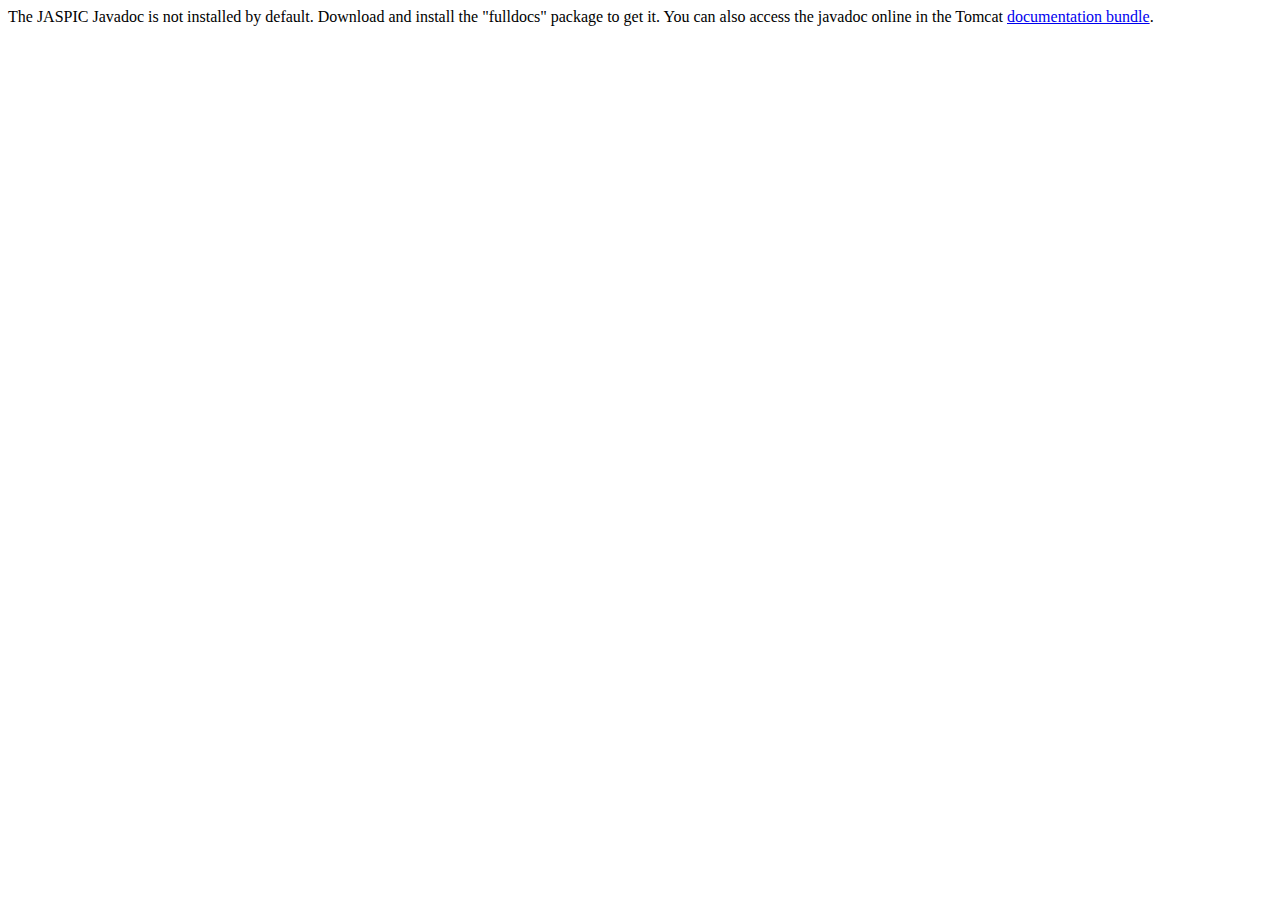
<file: Librerias/apache-tomcat-8.5.83-windows-x64/apache-tomcat-8.5.83/webapps/docs/jaspicapi/index.html>
<!--
  Licensed to the Apache Software Foundation (ASF) under one or more
  contributor license agreements.  See the NOTICE file distributed with
  this work for additional information regarding copyright ownership.
  The ASF licenses this file to You under the Apache License, Version 2.0
  (the "License"); you may not use this file except in compliance with
  the License.  You may obtain a copy of the License at

      http://www.apache.org/licenses/LICENSE-2.0

  Unless required by applicable law or agreed to in writing, software
  distributed under the License is distributed on an "AS IS" BASIS,
  WITHOUT WARRANTIES OR CONDITIONS OF ANY KIND, either express or implied.
  See the License for the specific language governing permissions and
  limitations under the License.
-->
<!DOCTYPE html>
<html>
<head>
    <meta charset="UTF-8" />
    <title>API docs</title>
</head>

<body>

The JASPIC Javadoc is not installed by default. Download and install
the "fulldocs" package to get it.

You can also access the javadoc online in the Tomcat
<a href="https://tomcat.apache.org/tomcat-8.5-doc/">
    documentation bundle</a>.

</body>
</html>
</file>
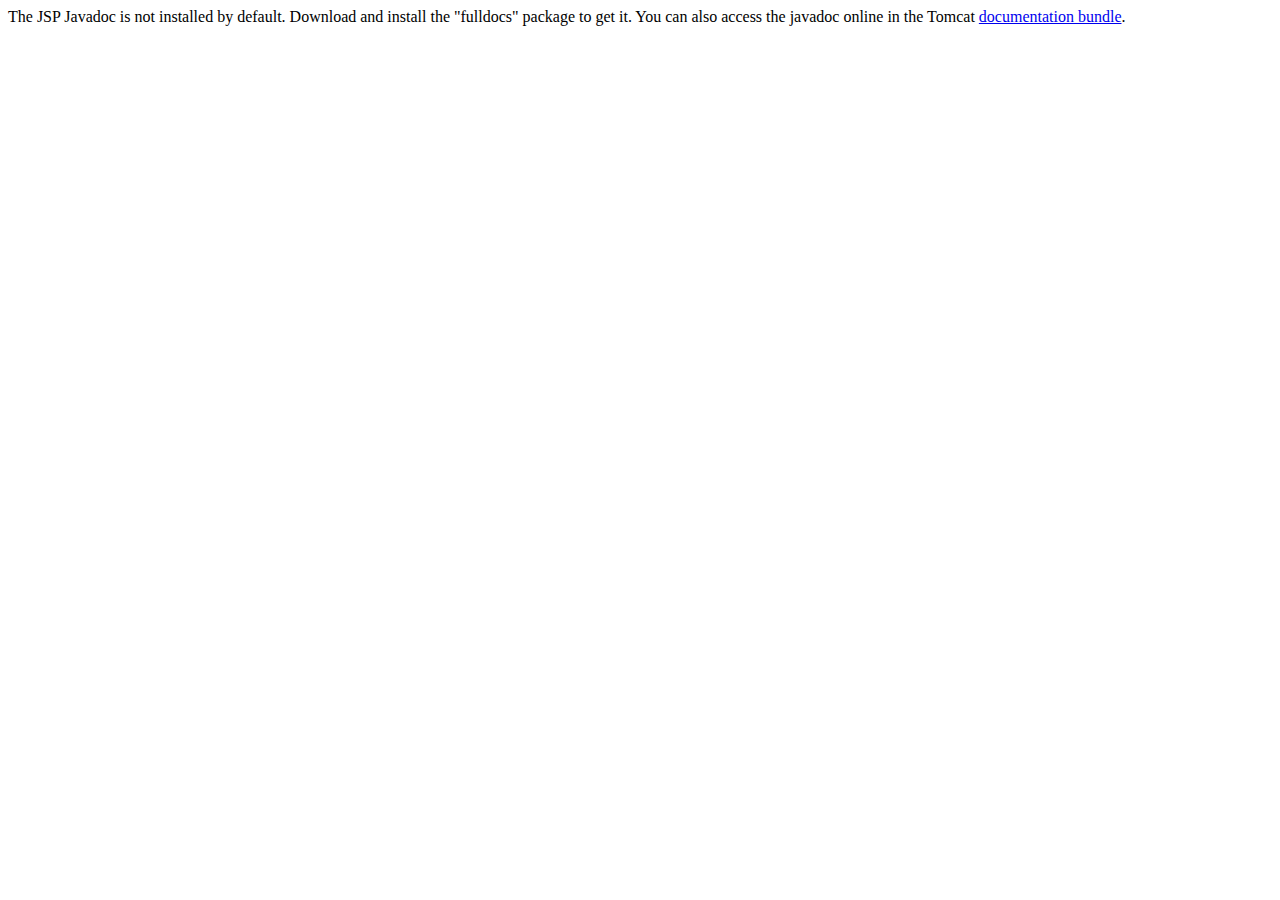
<file: Librerias/apache-tomcat-8.5.83-windows-x64/apache-tomcat-8.5.83/webapps/docs/jspapi/index.html>
<!--
  Licensed to the Apache Software Foundation (ASF) under one or more
  contributor license agreements.  See the NOTICE file distributed with
  this work for additional information regarding copyright ownership.
  The ASF licenses this file to You under the Apache License, Version 2.0
  (the "License"); you may not use this file except in compliance with
  the License.  You may obtain a copy of the License at

      http://www.apache.org/licenses/LICENSE-2.0

  Unless required by applicable law or agreed to in writing, software
  distributed under the License is distributed on an "AS IS" BASIS,
  WITHOUT WARRANTIES OR CONDITIONS OF ANY KIND, either express or implied.
  See the License for the specific language governing permissions and
  limitations under the License.
-->
<!DOCTYPE html>
<html>
    <head>
    <meta charset="UTF-8" />
    <title>API docs</title>
</head>

<body>

The JSP Javadoc is not installed by default. Download and install
the "fulldocs" package to get it.

You can also access the javadoc online in the Tomcat
<a href="https://tomcat.apache.org/tomcat-8.5-doc/">
documentation bundle</a>.

</body>
</html>
</file>
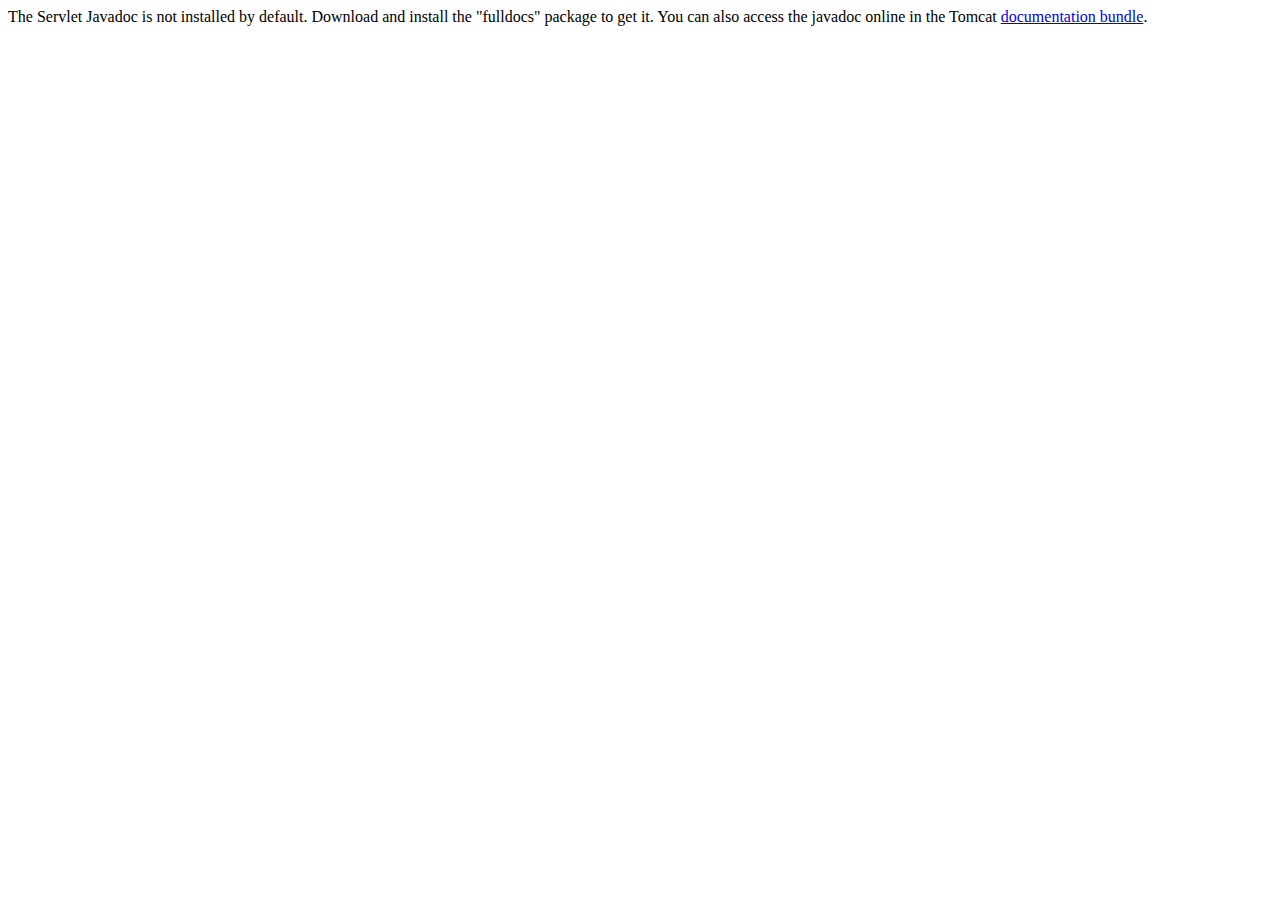
<file: Librerias/apache-tomcat-8.5.83-windows-x64/apache-tomcat-8.5.83/webapps/docs/servletapi/index.html>
<!--
  Licensed to the Apache Software Foundation (ASF) under one or more
  contributor license agreements.  See the NOTICE file distributed with
  this work for additional information regarding copyright ownership.
  The ASF licenses this file to You under the Apache License, Version 2.0
  (the "License"); you may not use this file except in compliance with
  the License.  You may obtain a copy of the License at

      http://www.apache.org/licenses/LICENSE-2.0

  Unless required by applicable law or agreed to in writing, software
  distributed under the License is distributed on an "AS IS" BASIS,
  WITHOUT WARRANTIES OR CONDITIONS OF ANY KIND, either express or implied.
  See the License for the specific language governing permissions and
  limitations under the License.
-->
<!DOCTYPE html>
<html>
    <head>
    <meta charset="UTF-8" />
    <title>API docs</title>
</head>

<body>

The Servlet Javadoc is not installed by default. Download and install
the "fulldocs" package to get it.

You can also access the javadoc online in the Tomcat
<a href="https://tomcat.apache.org/tomcat-8.5-doc/">
documentation bundle</a>.

</body>
</html>
</file>
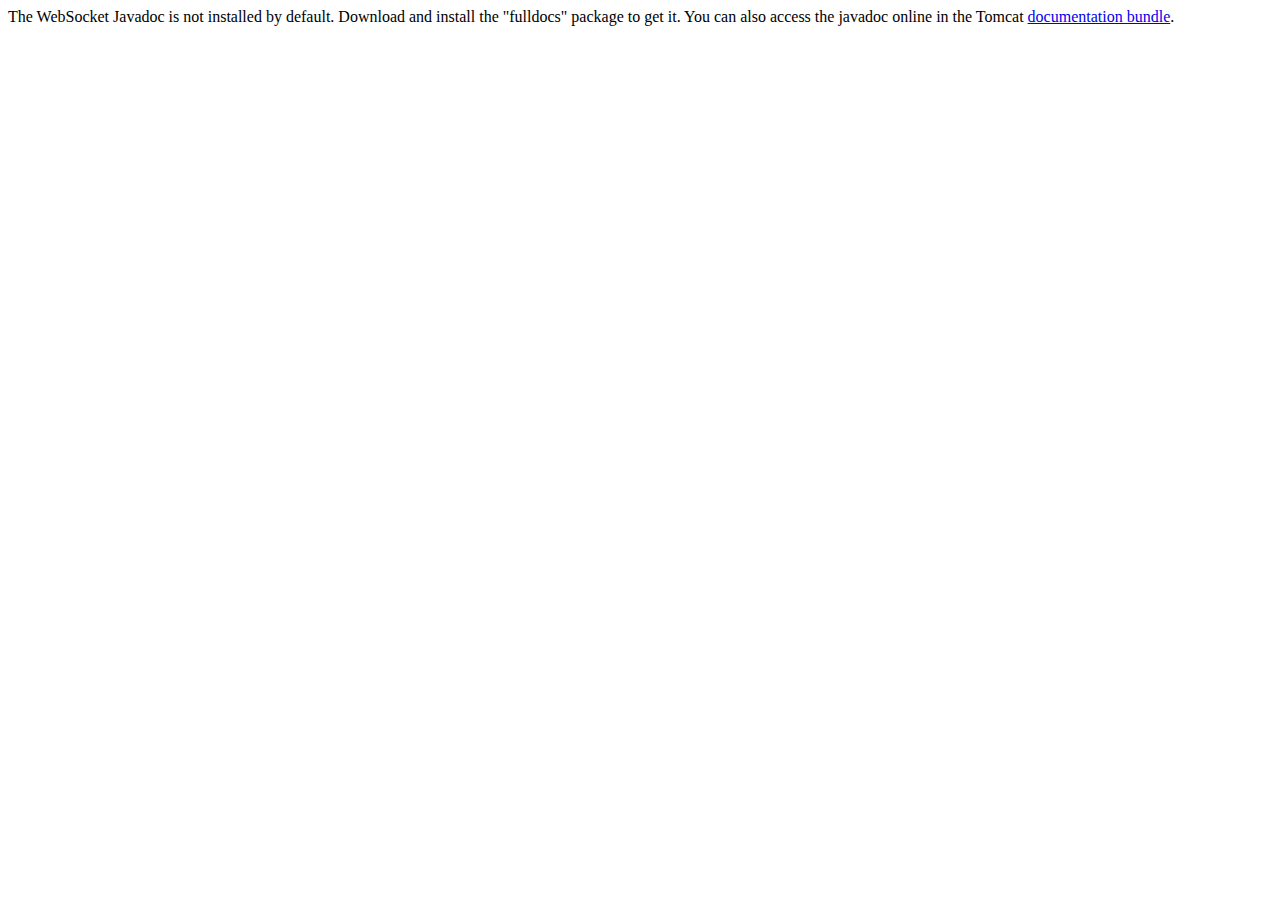
<file: Librerias/apache-tomcat-8.5.83-windows-x64/apache-tomcat-8.5.83/webapps/docs/websocketapi/index.html>
<!--
  Licensed to the Apache Software Foundation (ASF) under one or more
  contributor license agreements.  See the NOTICE file distributed with
  this work for additional information regarding copyright ownership.
  The ASF licenses this file to You under the Apache License, Version 2.0
  (the "License"); you may not use this file except in compliance with
  the License.  You may obtain a copy of the License at

      http://www.apache.org/licenses/LICENSE-2.0

  Unless required by applicable law or agreed to in writing, software
  distributed under the License is distributed on an "AS IS" BASIS,
  WITHOUT WARRANTIES OR CONDITIONS OF ANY KIND, either express or implied.
  See the License for the specific language governing permissions and
  limitations under the License.
-->
<!DOCTYPE html>
<html>
    <head>
    <meta charset="UTF-8" />
    <title>API docs</title>
</head>

<body>

The WebSocket Javadoc is not installed by default. Download and install
the "fulldocs" package to get it.

You can also access the javadoc online in the Tomcat
<a href="https://tomcat.apache.org/tomcat-8.5-doc/">
documentation bundle</a>.

</body>
</html>
</file>
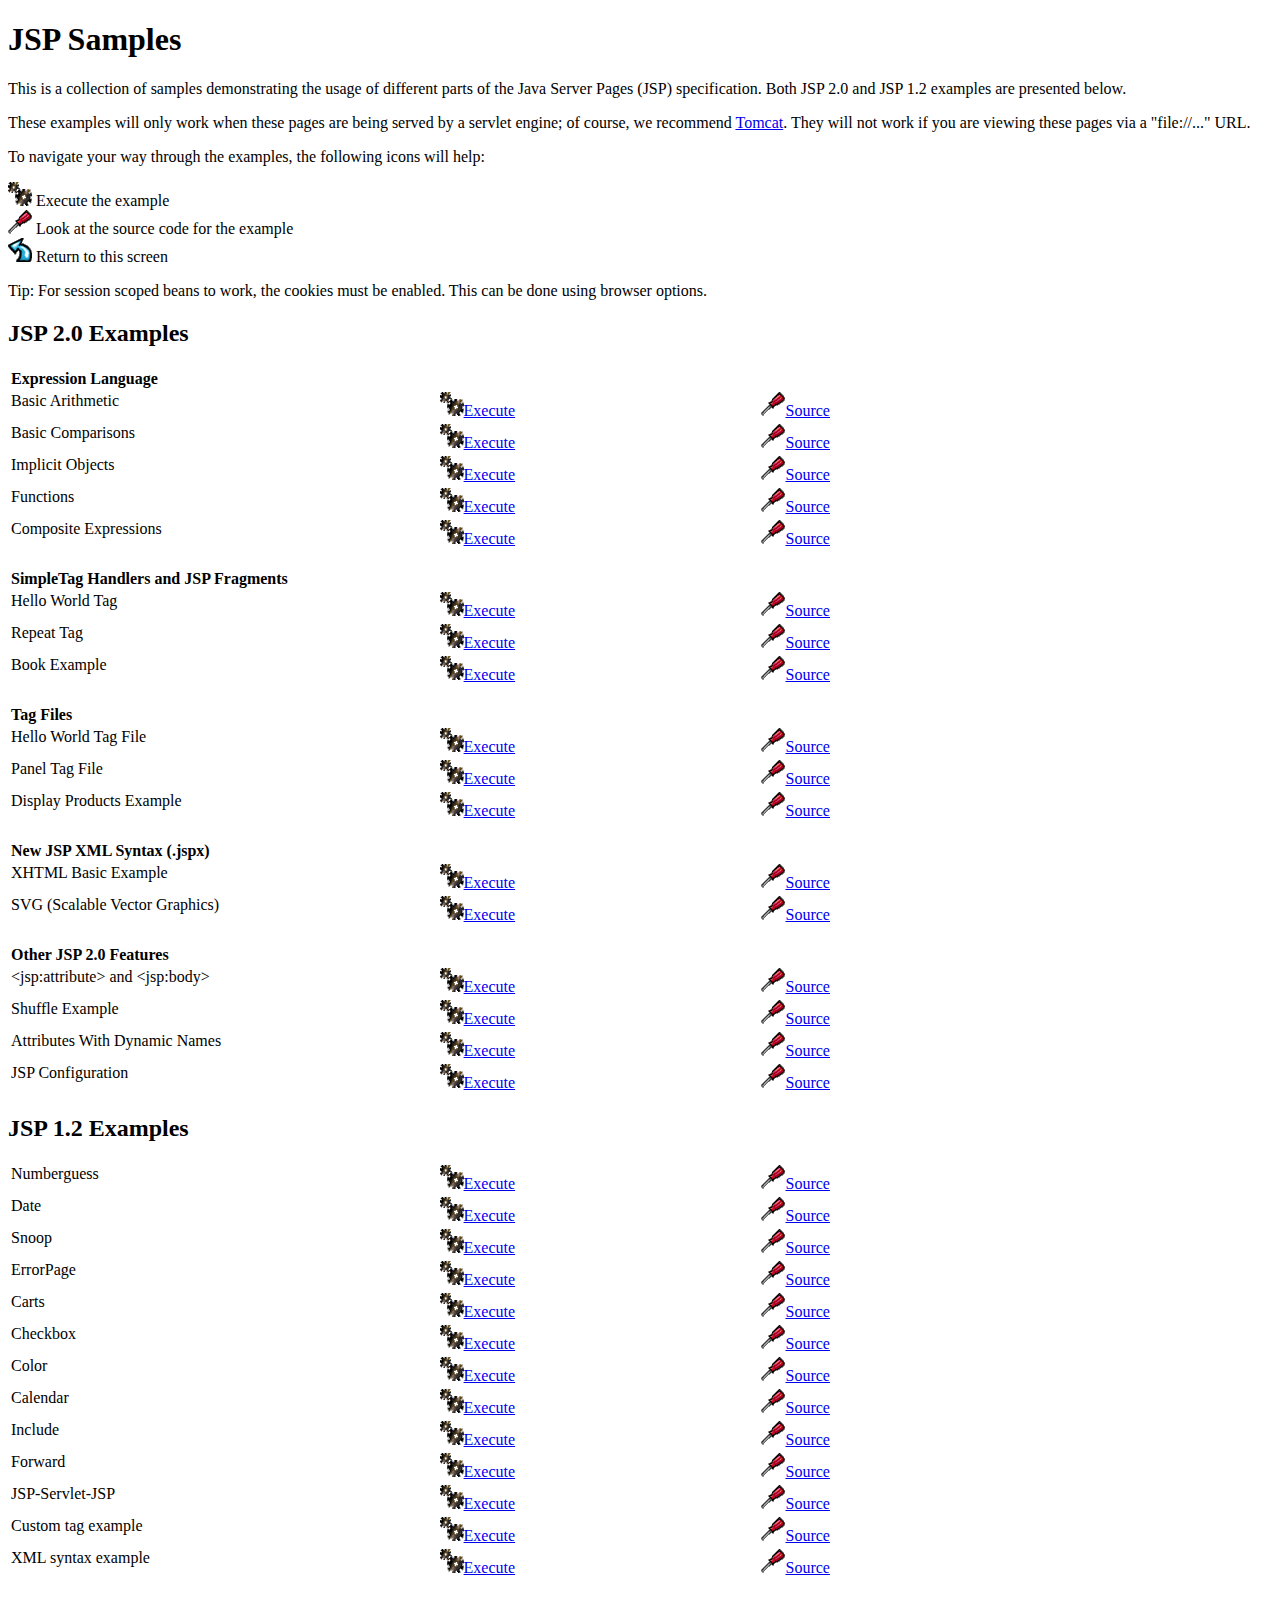
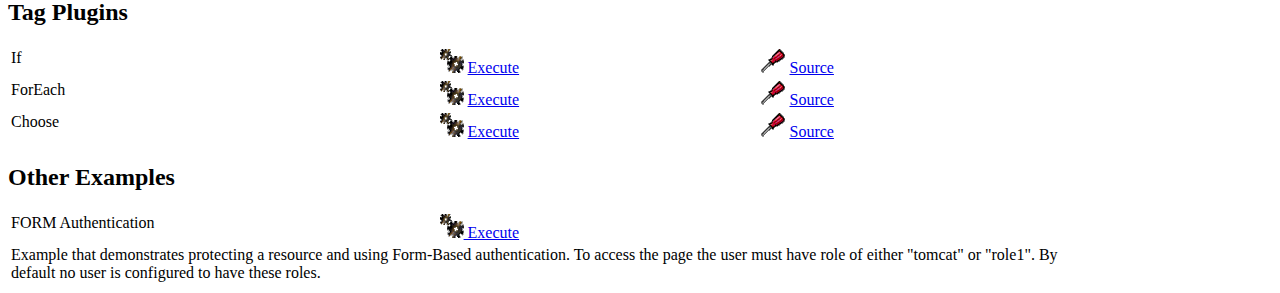
<file: Librerias/apache-tomcat-8.5.83-windows-x64/apache-tomcat-8.5.83/webapps/examples/jsp/index.html>
<!--
 Licensed to the Apache Software Foundation (ASF) under one or more
  contributor license agreements.  See the NOTICE file distributed with
  this work for additional information regarding copyright ownership.
  The ASF licenses this file to You under the Apache License, Version 2.0
  (the "License"); you may not use this file except in compliance with
  the License.  You may obtain a copy of the License at

      http://www.apache.org/licenses/LICENSE-2.0

  Unless required by applicable law or agreed to in writing, software
  distributed under the License is distributed on an "AS IS" BASIS,
  WITHOUT WARRANTIES OR CONDITIONS OF ANY KIND, either express or implied.
  See the License for the specific language governing permissions and
  limitations under the License.
-->
<!DOCTYPE html><html lang="en">
<head>
   <meta charset="UTF-8"/>
   <meta name="Author" content="Anil K. Vijendran" />
   <title>JSP Examples</title>
   <style type="text/css">
   img { border: 0; }
   th { text-align: left; }
   tr { vertical-align: top; }
   </style>
</head>
<body>
<h1>JSP
Samples</h1>
<p>This is a collection of samples demonstrating the usage of different
parts of the Java Server Pages (JSP) specification.  Both JSP 2.0 and
JSP 1.2 examples are presented below.
<p>These examples will only work when these pages are being served by a
servlet engine; of course, we recommend
<a href="https://tomcat.apache.org/">Tomcat</a>.
They will not work if you are viewing these pages via a
"file://..." URL.
<p>To navigate your way through the examples, the following icons will
help:</p>
<ul style="list-style-type: none; padding-left: 0;">
<li><img src="images/execute.gif" alt=""> Execute the example</li>
<li><img src="images/code.gif" alt=""> Look at the source code for the example</li>
<li><img src="images/return.gif" alt=""> Return to this screen</li>
</ul>

<p>Tip: For session scoped beans to work, the cookies must be enabled.
This can be done using browser options.</p>
<h2>JSP 2.0 Examples</h2>

<table style="width: 85%;">
<tr>
<th colspan="3">Expression Language</th>
</tr>

<tr>
<td>Basic Arithmetic</td>
<td style="width: 30%;"><a href="jsp2/el/basic-arithmetic.jsp"><img src="images/execute.gif" alt=""></a><a href="jsp2/el/basic-arithmetic.jsp">Execute</a></td>

<td style="width: 30%;"><a href="jsp2/el/basic-arithmetic.html"><img src="images/code.gif" alt=""></a><a href="jsp2/el/basic-arithmetic.html">Source</a></td>
</tr>

<tr>
<td>Basic Comparisons</td>
<td style="width: 30%;"><a href="jsp2/el/basic-comparisons.jsp"><img src="images/execute.gif" alt=""></a><a href="jsp2/el/basic-comparisons.jsp">Execute</a></td>

<td style="width: 30%;"><a href="jsp2/el/basic-comparisons.html"><img src="images/code.gif" alt=""></a><a href="jsp2/el/basic-comparisons.html">Source</a></td>
</tr>

<tr>
<td>Implicit Objects</td>
<td style="width: 30%;"><a href="jsp2/el/implicit-objects.jsp?foo=bar"><img src="images/execute.gif" alt=""></a><a href="jsp2/el/implicit-objects.jsp?foo=bar">Execute</a></td>

<td style="width: 30%;"><a href="jsp2/el/implicit-objects.html"><img src="images/code.gif" alt=""></a><a href="jsp2/el/implicit-objects.html">Source</a></td>
</tr>
<tr>

<td>Functions</td>
<td style="width: 30%;"><a href="jsp2/el/functions.jsp?foo=JSP+2.0"><img src="images/execute.gif" alt=""></a><a href="jsp2/el/functions.jsp?foo=JSP+2.0">Execute</a></td>

<td style="width: 30%;"><a href="jsp2/el/functions.html"><img src="images/code.gif" alt=""></a><a href="jsp2/el/functions.html">Source</a></td>
</tr>

<tr>
<td>Composite Expressions</td>
<td style="width: 30%;"><a href="jsp2/el/composite.jsp"><img src="images/execute.gif" alt=""></a><a href="jsp2/el/composite.jsp">Execute</a></td>

<td style="width: 30%;"><a href="jsp2/el/composite.html"><img src="images/code.gif" alt=""></a><a href="jsp2/el/composite.html">Source</a></td>
</tr>


<tr>
<th colspan="3"><br />SimpleTag Handlers and JSP Fragments</th>
</tr>

<tr>
<td>Hello World Tag</td>
<td style="width: 30%;"><a href="jsp2/simpletag/hello.jsp"><img src="images/execute.gif" alt=""></a><a href="jsp2/simpletag/hello.jsp">Execute</a></td>

<td style="width: 30%;"><a href="jsp2/simpletag/hello.html"><img src="images/code.gif" alt=""></a><a href="jsp2/simpletag/hello.html">Source</a></td>
</tr>

<tr>
<td>Repeat Tag</td>
<td style="width: 30%;"><a href="jsp2/simpletag/repeat.jsp"><img src="images/execute.gif" alt=""></a><a href="jsp2/simpletag/repeat.jsp">Execute</a></td>

<td style="width: 30%;"><a href="jsp2/simpletag/repeat.html"><img src="images/code.gif" alt=""></a><a href="jsp2/simpletag/repeat.html">Source</a></td>
</tr>

<tr>
<td>Book Example</td>
<td style="width: 30%;"><a href="jsp2/simpletag/book.jsp"><img src="images/execute.gif" alt=""></a><a href="jsp2/simpletag/book.jsp">Execute</a></td>

<td style="width: 30%;"><a href="jsp2/simpletag/book.html"><img src="images/code.gif" alt=""></a><a href="jsp2/simpletag/book.html">Source</a></td>
</tr>

<tr>
<th colspan="3"><br />Tag Files</th>
</tr>

<tr>
<td>Hello World Tag File</td>
<td style="width: 30%;"><a href="jsp2/tagfiles/hello.jsp"><img src="images/execute.gif" alt=""></a><a href="jsp2/tagfiles/hello.jsp">Execute</a></td>

<td style="width: 30%;"><a href="jsp2/tagfiles/hello.html"><img src="images/code.gif" alt=""></a><a href="jsp2/tagfiles/hello.html">Source</a></td>
</tr>

<tr>
<td>Panel Tag File</td>
<td style="width: 30%;"><a href="jsp2/tagfiles/panel.jsp"><img src="images/execute.gif" alt=""></a><a href="jsp2/tagfiles/panel.jsp">Execute</a></td>

<td style="width: 30%;"><a href="jsp2/tagfiles/panel.html"><img src="images/code.gif" alt=""></a><a href="jsp2/tagfiles/panel.html">Source</a></td>
</tr>

<tr>
<td>Display Products Example</td>
<td style="width: 30%;"><a href="jsp2/tagfiles/products.jsp"><img src="images/execute.gif" alt=""></a><a href="jsp2/tagfiles/products.jsp">Execute</a></td>

<td style="width: 30%;"><a href="jsp2/tagfiles/products.html"><img src="images/code.gif" alt=""></a><a href="jsp2/tagfiles/products.html">Source</a></td>
</tr>

<tr>
<th colspan="3"><br />New JSP XML Syntax (.jspx)</th>
</tr>

<tr>
<td>XHTML Basic Example</td>
<td style="width: 30%;"><a href="jsp2/jspx/basic.jspx"><img src="images/execute.gif" alt=""></a><a href="jsp2/jspx/basic.jspx">Execute</a></td>

<td style="width: 30%;"><a href="jsp2/jspx/basic.html"><img src="images/code.gif" alt=""></a><a href="jsp2/jspx/basic.html">Source</a></td>
</tr>

<tr>
<td>SVG (Scalable Vector Graphics)</td>
<td style="width: 30%;"><a href="jsp2/jspx/svgexample.html"><img src="images/execute.gif" alt=""></a><a href="jsp2/jspx/svgexample.html">Execute</a></td>

<td style="width: 30%;"><a href="jsp2/jspx/textRotate.html"><img src="images/code.gif" alt=""></a><a href="jsp2/jspx/textRotate.html">Source</a></td>
</tr>

<tr>
<th colspan="3"><br />Other JSP 2.0 Features</th>
</tr>

<tr>
<td>&lt;jsp:attribute&gt; and &lt;jsp:body&gt;</td>
<td style="width: 30%;"><a href="jsp2/jspattribute/jspattribute.jsp"><img src="images/execute.gif" alt=""></a><a href="jsp2/jspattribute/jspattribute.jsp">Execute</a></td>

<td style="width: 30%;"><a href="jsp2/jspattribute/jspattribute.html"><img src="images/code.gif" alt=""></a><a href="jsp2/jspattribute/jspattribute.html">Source</a></td>
</tr>

<tr>
<td>Shuffle Example</td>
<td style="width: 30%;"><a href="jsp2/jspattribute/shuffle.jsp"><img src="images/execute.gif" alt=""></a><a href="jsp2/jspattribute/shuffle.jsp">Execute</a></td>

<td style="width: 30%;"><a href="jsp2/jspattribute/shuffle.html"><img src="images/code.gif" alt=""></a><a href="jsp2/jspattribute/shuffle.html">Source</a></td>
</tr>

<tr>
<td>Attributes With Dynamic Names</td>
<td style="width: 30%;"><a href="jsp2/misc/dynamicattrs.jsp"><img src="images/execute.gif" alt=""></a><a href="jsp2/misc/dynamicattrs.jsp">Execute</a></td>

<td style="width: 30%;"><a href="jsp2/misc/dynamicattrs.html"><img src="images/code.gif" alt=""></a><a href="jsp2/misc/dynamicattrs.html">Source</a></td>
</tr>

<tr>
<td>JSP Configuration</td>
<td style="width: 30%;"><a href="jsp2/misc/config.jsp"><img src="images/execute.gif" alt=""></a><a href="jsp2/misc/config.jsp">Execute</a></td>

<td style="width: 30%;"><a href="jsp2/misc/config.html"><img src="images/code.gif" alt=""></a><a href="jsp2/misc/config.html">Source</a></td>
</tr>

</table>

<h2>JSP 1.2 Examples</h2>
<table style="width: 85%;">
<tr>
<td>Numberguess</td>

<td style="width: 30%;"><a href="num/numguess.jsp"><img src="images/execute.gif" alt=""></a><a href="num/numguess.jsp">Execute</a></td>

<td style="width: 30%;"><a href="num/numguess.html"><img src="images/code.gif" alt=""></a><a href="num/numguess.html">Source</a></td>
</tr>

<tr>
<td>Date</td>

<td style="width: 30%;"><a href="dates/date.jsp"><img src="images/execute.gif" alt=""></a><a href="dates/date.jsp">Execute</a></td>

<td style="width: 30%;"><a href="dates/date.html"><img src="images/code.gif" alt=""></a><a href="dates/date.html">Source</a></td>
</tr>

<tr>
<td>Snoop</td>

<td style="width: 30%;"><a href="snp/snoop.jsp"><img src="images/execute.gif" alt=""></a><a href="snp/snoop.jsp">Execute</a></td>

<td style="width: 30%;"><a href="snp/snoop.html"><img src="images/code.gif" alt=""></a><a href="snp/snoop.html">Source</a></td>
</tr>

<tr>
<td>ErrorPage</td>

<td style="width: 30%;"><a href="error/error.html"><img src="images/execute.gif" alt=""></a><a href="error/error.html">Execute</a></td>

<td style="width: 30%;"><a href="error/er.html"><img src="images/code.gif" alt=""></a><a href="error/er.html">Source</a></td>
</tr>

<tr>
<td>Carts</td>

<td style="width: 30%;"><a href="sessions/carts.html"><img src="images/execute.gif" alt=""></a><a href="sessions/carts.html">Execute</a></td>

<td style="width: 30%;"><a href="sessions/crt.html"><img src="images/code.gif" alt=""></a><a href="sessions/crt.html">Source</a></td>
</tr>

<tr>
<td>Checkbox</td>

<td style="width: 30%;"><a href="checkbox/check.html"><img src="images/execute.gif" alt=""></a><a href="checkbox/check.html">Execute</a></td>

<td style="width: 30%;"><a href="checkbox/cresult.html"><img src="images/code.gif" alt=""></a><a href="checkbox/cresult.html">Source</a></td>
</tr>

<tr>
<td>Color</td>

<td style="width: 30%;"><a href="colors/colors.html"><img src="images/execute.gif" alt=""></a><a href="colors/colors.html">Execute</a></td>

<td style="width: 30%;"><a href="colors/clr.html"><img src="images/code.gif" alt=""></a><a href="colors/clr.html">Source</a></td>
</tr>

<tr>
<td>Calendar</td>

<td style="width: 30%;"><a href="cal/login.html"><img src="images/execute.gif" alt=""></a><a href="cal/login.html">Execute</a></td>

<td style="width: 30%;"><a href="cal/calendar.html"><img src="images/code.gif" alt=""></a><a href="cal/calendar.html">Source</a></td>
</tr>

<tr>
<td>Include</td>

<td style="width: 30%;"><a href="include/include.jsp"><img src="images/execute.gif" alt=""></a><a href="include/include.jsp">Execute</a></td>

<td style="width: 30%;"><a href="include/inc.html"><img src="images/code.gif" alt=""></a><a href="include/inc.html">Source</a></td>
</tr>

<tr>
<td>Forward</td>

<td style="width: 30%;"><a href="forward/forward.jsp"><img src="images/execute.gif" alt=""></a><a href="forward/forward.jsp">Execute</a></td>

<td style="width: 30%;"><a href="forward/fwd.html"><img src="images/code.gif" alt=""></a><a href="forward/fwd.html">Source</a></td>
</tr>

<tr>
<td>JSP-Servlet-JSP</td>

<td style="width: 30%;"><a href="jsptoserv/jsptoservlet.jsp"><img src="images/execute.gif" alt=""></a><a href="jsptoserv/jsptoservlet.jsp">Execute</a></td>

<td style="width: 30%;"><a href="jsptoserv/jts.html"><img src="images/code.gif" alt=""></a><a href="jsptoserv/jts.html">Source</a></td>
</tr>

<tr>
<td>Custom tag example</td>

<td style="width: 30%;"><a href="simpletag/foo.jsp"><img src="images/execute.gif" alt=""></a><a href="simpletag/foo.jsp">Execute</a></td>

<td style="width: 30%;"><a href="simpletag/foo.html"><img src="images/code.gif" alt=""></a><a href="simpletag/foo.html">Source</a></td>
</tr>

<tr>
<td>XML syntax example</td>
<td style="width: 30%;"><a href="xml/xml.jsp"><img src="images/execute.gif" alt=""></a><a href="xml/xml.jsp">Execute</a></td>

<td style="width: 30%;"><a href="xml/xml.html"><img src="images/code.gif" alt=""></a><a href="xml/xml.html">Source</a></td>
</tr>

</table>

<h2>Tag Plugins</h2>
<table style="width: 85%;">

<tr>
  <td>If</td>
  <td style="width: 30%;">
    <a href="tagplugin/if.jsp"><img src="images/execute.gif" alt=""></a>
    <a href="tagplugin/if.jsp">Execute</a>
  </td>
  <td style="width: 30%;">
    <a href="tagplugin/if.html"><img src="images/code.gif" alt=""></a>
    <a href="tagplugin/if.html">Source</a>
  </td>
</tr>

<tr>
  <td>ForEach</td>
  <td style="width: 30%;">
    <a href="tagplugin/foreach.jsp"><img src="images/execute.gif" alt=""></a>
    <a href="tagplugin/foreach.jsp">Execute</a>
  </td>
  <td style="width: 30%;">
    <a href="tagplugin/foreach.html"><img src="images/code.gif" alt=""></a>
    <a href="tagplugin/foreach.html">Source</a>
  </td>
</tr>

<tr>
  <td>Choose</td>
  <td style="width: 30%;">
    <a href="tagplugin/choose.jsp"><img src="images/execute.gif" alt=""></a>
    <a href="tagplugin/choose.jsp">Execute</a>
  </td>
  <td style="width: 30%;">
    <a href="tagplugin/choose.html"><img src="images/code.gif" alt=""></a>
    <a href="tagplugin/choose.html">Source</a>
  </td>
</tr>

</table>

<h2>Other Examples</h2>
<table style="width: 85%;">

<tr>
  <td>FORM Authentication</td>
  <td style="width: 30%;">
    <a href="security/protected/index.jsp"><img src="images/execute.gif" alt=""> Execute</a>
  </td>
  <td style="width: 30%;"></td>
</tr>
<tr>
  <td colspan="3">Example that demonstrates protecting a resource and
    using Form-Based authentication. To access the page the user must
    have role of either "tomcat" or "role1". By default no user
    is configured to have these roles.</td>
</tr>

</table>
</body>
</html>
</file>
<file: ClonDeGoogle/FrontendGoogle/style.css>
html, body, div, span, applet, object, iframe,
h1, h2, h3, h4, h5, h6, p, blockquote, pre,
a, abbr, acronym, address, big, cite, code,
del, dfn, em, img, ins, kbd, q, s, samp,
small, strike, strong, sub, sup, tt, var,
b, u, i, center,
dl, dt, dd, ol, ul, li,
fieldset, form, label, legend,
table, caption, tbody, tfoot, thead, tr, th, td,
article, aside, canvas, details, embed, 
figure, figcaption, footer, header, hgroup, 
menu, nav, output, ruby, section, summary,
time, mark, audio, video {
	margin: 0;
	padding: 0;
	border: 0;
	font-size: 100%;
	font: inherit;
	vertical-align: baseline;
}
/* HTML5 display-role reset for older browsers */
article, aside, details, figcaption, figure, 
footer, header, hgroup, menu, nav, section {
	display: block;
}
body {
    margin-top: 20px;
	line-height: 1;
}
ol, ul {
	list-style: none;
}
blockquote, q {
	quotes: none;
}
blockquote:before, blockquote:after,
q:before, q:after {
	content: '';
	content: none;
}
table {
	border-collapse: collapse;
	border-spacing: 0;
}

#main{
    display: flex;
    flex-direction: column;
    width: 600px;
    margin:auto;
    height:100%;
    align-items: center;
    
}
#logo{
    width: 350px;
    height: 200px;
    margin-bottom: -35px;
}
#search{
    min-width:100%;
    height: 35px;
    margin: 30px;
    border-radius: 25px;
    font-size:large;
    font-weight: 600;
    font-family: arial,sans-serif;
    border-color: #ccc;
    padding-left: 15px;
}
button{
    background-color: #f8f9fa;
    border: 1px solid #f8f9fa;
    border-radius: 4px;
    color: #3c4043;
    font-family: arial,sans-serif;
    font-size: 14px;
    margin: 11px 4px;
    padding: 0 16px;
    line-height: 27px;
    height: 36px;
    min-width: 54px;
    text-align: center;
    cursor: pointer;
    user-select: none;
}
</file>
<file: clonGoogleBack/clonGoogleBack/src/main/resources/static/style.css>
html, body, div, span, applet, object, iframe,
h1, h2, h3, h4, h5, h6, p, blockquote, pre,
a, abbr, acronym, address, big, cite, code,
del, dfn, em, img, ins, kbd, q, s, samp,
small, strike, strong, sub, sup, tt, var,
b, u, i, center,
dl, dt, dd, ol, ul, li,
fieldset, form, label, legend,
table, caption, tbody, tfoot, thead, tr, th, td,
article, aside, canvas, details, embed, 
figure, figcaption, footer, header, hgroup, 
menu, nav, output, ruby, section, summary,
time, mark, audio, video {
	margin: 0;
	padding: 0;
	border: 0;
	font-size: 100%;
	font: inherit;
	vertical-align: baseline;
}
/* HTML5 display-role reset for older browsers */
article, aside, details, figcaption, figure, 
footer, header, hgroup, menu, nav, section {
	display: block;
}
body {
    margin-top: 20px;
	line-height: 1;
}
ol, ul {
	list-style: none;
}
blockquote, q {
	quotes: none;
}
blockquote:before, blockquote:after,
q:before, q:after {
	content: '';
	content: none;
}
table {
	border-collapse: collapse;
	border-spacing: 0;
}

#main{
    display: flex;
    flex-direction: column;
    width: 600px;
    margin:auto;
    height:100%;
    align-items: center;
    
}
#logo{
    width: 350px;
    height: 200px;
    margin-bottom: -35px;
}
#search{
    min-width:100%;
    height: 35px;
    margin: 30px;
    border-radius: 25px;
    font-size:large;
    font-weight: 600;
    font-family: arial,sans-serif;
    border-color: #ccc;
    padding-left: 15px;
}
button{
    background-color: #f8f9fa;
    border: 1px solid #f8f9fa;
    border-radius: 4px;
    color: #3c4043;
    font-family: arial,sans-serif;
    font-size: 14px;
    margin: 11px 4px;
    padding: 0 16px;
    line-height: 27px;
    height: 36px;
    min-width: 54px;
    text-align: center;
    cursor: pointer;
    user-select: none;
}
</file>
<file: Librerias/apache-tomcat-8.5.83-windows-x64/apache-tomcat-8.5.83/webapps/docs/images/docs-stylesheet.css>
@charset "utf-8";
/*
  Licensed to the Apache Software Foundation (ASF) under one or more
  contributor license agreements.  See the NOTICE file distributed with
  this work for additional information regarding copyright ownership.
  The ASF licenses this file to You under the Apache License, Version 2.0
  (the "License"); you may not use this file except in compliance with
  the License.  You may obtain a copy of the License at

      http://www.apache.org/licenses/LICENSE-2.0

  Unless required by applicable law or agreed to in writing, software
  distributed under the License is distributed on an "AS IS" BASIS,
  WITHOUT WARRANTIES OR CONDITIONS OF ANY KIND, either express or implied.
  See the License for the specific language governing permissions and
  limitations under the License.
*/

/* Fonts */
@import url("fonts/fonts.css");

/* General style */

h1, h2, h3, h4, h5, h6, th {
  font-weight: 600;
}

body {
  margin: 0;
}

body, input {
  font-family: 'Open Sans', sans-serif;
  font-size: 10.5pt;
}

code, pre {
  font-family: Consolas, monospace;
}

img {
  border: 0;
}

table {
  border-collapse: collapse;
  text-align: left;
}
table *:not(table) {
  /* Prevent border-collapsing for table child elements like <div> */
  border-collapse: separate;
}

th {
  text-align: left;
}

main {
  /* Remove this once all IEs support <main> element */
  display: block;
}


/* Layout */

#wrapper {
  min-width: 400px;
}

#header {
  border-bottom: 1px solid #bbb;
}

@media not print {
    #header {
        box-shadow: 0 0 7px #aaa;
    }
}

#header > div {
  padding-left: 15px;
  padding-right: 15px;

  /* Work-around for old browsers: */
  background-color: #F8F3E4;
  background: linear-gradient(to bottom, #ffffff -10%, #F8F3E4 100%);
  position: relative;
}

#header .logo {
  float: left;
  padding-top: 10px;
  min-width: 190px;
}

#header .logo  img{
  /* To avoid that the Font Descender being added to the parent div's height */
  vertical-align: middle;
}

#header .asfLogo {
  float: right;
  position: relative;
  top: 8px;
}

#header h1 {
  margin-top: 0.6em;
  margin-bottom: 0;
}

#header .versionInfo {
  font-size: 13pt;
  margin-bottom: 1em;
}

#middle {
  display: table;
  table-layout: fixed;
  margin: 0;
  width: 100%;
}
#middle > div { display: table-row; }
#middle > div > div { display: table-cell; vertical-align: top; }



#mainLeft {
  width: 190px;
}

#mainLeft > div {
  margin-top: -1px; /* to overwrite border of element above */
  padding-left: 16px;
  padding-right: 14px;
  padding-top: 6px;
  padding-bottom: 15px;
  background-color: #F8F3E4;
  border-right: 1px solid #bbb;
  border-bottom: 1px solid #bbb;
  font-size: 10pt;
  border-bottom-right-radius: 20px;
  box-shadow: 0 0 5px #aaa;
}

#mainLeft h2 {
  margin-bottom: 0.2em;
  font-size: 1.2em;
}

#mainLeft ul {
  padding: 0;
  margin: 0;
  list-style-type: none;
}

#mainLeft ul a {
  text-indent: -0.6em;
  padding-left: 1.4em;
  display: block;
  text-decoration: none;
  color: #444;
}
#mainLeft ul a:hover {
  color: #000;
  background-color: #D1c9b9;
}

#mainRight {
  padding-left: 14px;
  padding-right: 20px;

}

#footer {
  margin-top: 30px;
  padding-top: 20px;
  padding-bottom: 20px;
  padding-left: 20px;
  padding-right: 20px;
  border-top: 1px solid #ccc;
  color: #444;
  text-align: center;
  /* font-style: italic; */
  font-size: 9pt;
}


/* Content */

#content div.text {
  padding-left: 1em;
  padding-left: 1em;
}

#content h3, #content h4, #content h5, #content h6 {
  padding-left: 5px;
  padding-right: 5px;
  background-color: #eaeaea;
}

@media not print {
    #content h3, #content h4, #content h5, #content h6 {
        border: 1px solid #ccc;
        border-radius: 4px;
    }
}

#content h4, #content h5, #content h6 {
  background-color: #f6f6f6;
}

code {
  background-color: rgb(224,255,255);
}

div.codeBox pre code, code.attributeName, code.propertyName, code.noHighlight, .noHighlight code {
  background-color: transparent;
}
div.codeBox {
  overflow: auto;
  margin: 1em 0;
}
div.codeBox pre {
  margin: 0;
  padding: 4px;
  border: 1px solid #999;
  border-radius: 5px;
  background-color: #eff8ff;
  display: table; /* To prevent <pre>s from taking the complete available width. */
  /*
  When it is officially supported, use the following CSS instead of display: table
  to prevent big <pre>s from exceeding the browser window:
  max-width: available;
  width: min-content;
  */
}

div.codeBox pre.wrap {
  white-space: pre-wrap;
}


table.defaultTable tr, table.detail-table tr {
    border: 1px solid #CCC;
}

table.defaultTable tr:nth-child(even), table.detail-table tr:nth-child(even) {
    background-color: #FAFBFF;
}

table.defaultTable tr:nth-child(odd), table.detail-table tr:nth-child(odd) {
    background-color: #EEEFFF;
}

table.defaultTable th, table.detail-table th {
  background-color: #88b;
  color: #fff;
}

table.defaultTable th, table.defaultTable td, table.detail-table th, table.detail-table td {
  padding: 5px 8px;
}


p.notice {
  border: 1px solid rgb(255, 0, 0);
  background-color: rgb(238, 238, 238);
  color: rgb(0, 51, 102);
  padding: 0.5em;
  margin: 1em 2em 1em 1em;
}


/* Changelog-Styles */

ul.changelog {
  padding-left: 1em;
  list-style-type: none;
}

ul.changelog  li{
  padding-top: 5px;
  padding-bottom: 5px;
}

ul.changelog img {
  vertical-align: middle
}


/* Printer-only Styles */
@media print {
    .noPrint { display: none; }
    #middle > div > div#mainLeft { display: none; }
    a { color: inherit; text-decoration: none; }
}

/* Fix for Comments section which contains a <h4> */
#comments_thread h1, #comments_thread h2, #comments_thread h3, #comments_thread h4, #comments_thread h5, #comments_thread h6 {
    border: none;
    background-color: transparent;
}
</file>
